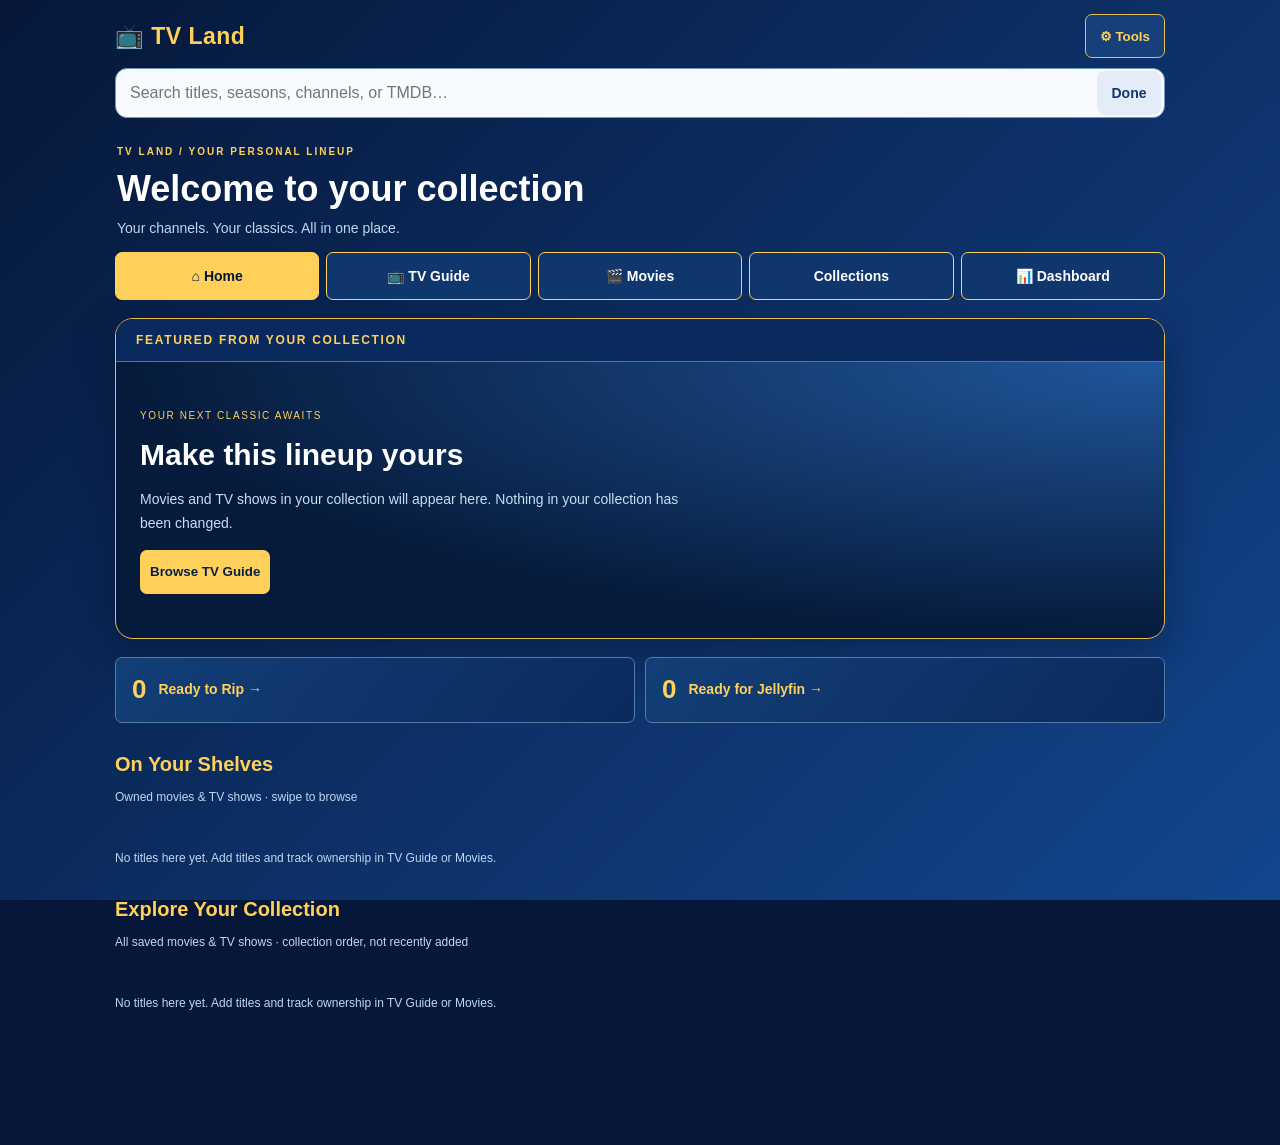
<file: index.html>
<!doctype html>
<html lang="en"><head><meta charset="utf-8"><meta name="viewport" content="width=device-width,initial-scale=1"><title>Classic Comcast Collection</title>
<style>
*{box-sizing:border-box}html{scroll-behavior:auto}body{margin:0;padding:12px 9px 90px;background:linear-gradient(135deg,#061739,#12458d) fixed;color:white;font:14px Arial,sans-serif}main{max-width:1050px;margin:auto}header,.card{border:1px solid #e7bb4c;border-radius:12px;background:#10366e;margin-bottom:12px;overflow:hidden}header{padding:16px}h1{color:#ffd15a;margin:0 0 10px;font-size:27px}h2{font-size:16px;margin:0}.muted{color:#bed8ef;font-size:12px}.tools{display:flex;flex-wrap:wrap;gap:7px;margin:12px 0}.tools input{flex:1 0 100%;min-width:0;padding:12px;border-radius:7px;border:0;font-size:15px}button{background:#ffd15a;color:#072047;border:0;border-radius:7px;padding:10px;font-weight:bold;cursor:pointer}button:disabled{opacity:.55}button:focus-visible{outline:2px solid white;outline-offset:2px}.view-switch{display:flex;gap:8px;margin:12px 0}.view-switch button{flex:1;background:#10366e;color:white;border:1px solid #ffd15a}.view-switch button.active{background:#ffd15a;color:#061739}.cardhead{display:flex;align-items:center;gap:9px;padding:13px;background:#0a2a5d;cursor:pointer}.channelnum{font-size:23px;font-weight:bold;color:#ffd15a;min-width:35px}.grow{flex:1;min-width:0}.grow h2{margin:0 0 3px}.arrow{color:#ffd15a}.row,.child{display:grid;grid-template-columns:minmax(0,1fr) 38px 38px 38px 42px;gap:5px;align-items:center;padding:8px;border-top:1px solid #315b90}.heading{font-size:10px;color:#c5def3;text-align:center}.heading span:first-child{text-align:left}.title{background:transparent;color:white;text-align:left;padding:2px;font-weight:normal;overflow-wrap:anywhere;min-width:0}.center{text-align:center}.center input{width:17px;height:17px;accent-color:#ffd15a}.mini{font-size:11px;padding:6px}.children{margin:3px 4px 8px 12px;border-left:2px solid #e7bb4c;background:#092751}.child{font-size:12px}.childname{background:transparent;color:white;text-align:left;padding:3px;overflow-wrap:anywhere;font-weight:600}.actions{padding:10px;display:flex;gap:7px;flex-wrap:wrap}.empty{padding:14px;color:#c6dff5}.posterline{display:flex;align-items:center;gap:9px;min-width:0}.posterline>div:last-child{min-width:0}.poster{width:48px;height:72px;object-fit:cover;border-radius:4px;border:1px solid #6e9cc7;flex-shrink:0}.poster.blank{display:flex;align-items:center;justify-content:center;text-align:center;font-size:10px;color:#b5cee9;border-style:dashed}.posteredit{display:block;background:transparent;color:#ffd15a;padding:3px 0;font-size:11px;text-align:left}.grid-items{display:grid;grid-template-columns:repeat(2,minmax(0,1fr));gap:9px;padding:9px}.grid-items>.itemwrap{min-width:0;background:#092751;border:1px solid #376ba0;border-radius:8px;overflow:hidden}.grid-items .row{display:flex;flex-wrap:wrap;gap:6px}.grid-items .posterline{width:100%;display:block}.grid-items .poster{width:100%;height:auto;aspect-ratio:2/3}.grid-items .posterline>div:last-child{padding-top:5px}.grid-items .center{flex:1}.grid-items .children{margin:4px}.grid-items .title{display:block;width:100%}.grid-items .mini{font-size:10px}.grid-items .itemwrap{align-self:start}.grid-items .child{grid-template-columns:minmax(0,1fr) repeat(3,25px) 32px;padding:5px;font-size:10px}.grid-items .child .mini{padding:3px;font-size:9px}.grid-items .child .center input{width:15px}.grid-items .actions{padding:6px}.grid-items .actions button{font-size:10px;padding:6px}.cardhead .mini{margin-left:auto}nav{position:fixed;bottom:0;left:0;right:0;display:flex;gap:8px;padding:10px;background:#041735;z-index:10}nav button{flex:1}nav button.active{background:#8dd5f1}.detailslink{background:#20569b;color:white;border:1px solid #74a6e1;font-size:11px;padding:7px 9px}[hidden]{display:none!important}@media(min-width:700px){.grid-items{grid-template-columns:repeat(4,minmax(0,1fr))}.row,.child{grid-template-columns:minmax(0,1fr) 65px 65px 65px 65px}.heading{font-size:12px}.title strong{font-size:14px}}
.clickable-item{cursor:pointer}.clickable-item:focus-visible{outline:2px solid #ffd15a;outline-offset:-2px}.clickable-item:hover{background:rgba(255,255,255,.045)}
.main-tabs button.active{background:#ffd15a;color:#061739}.display-nav button.active{background:#8dd5f1;color:#061739}nav.display-nav{padding-bottom:max(10px,env(safe-area-inset-bottom))}

/* Smarter TV Guide and clickable collection dashboard */
.dashboard-tap{text-align:left;color:#fff;cursor:pointer;width:100%;font:inherit}.dashboard-tap.selected{outline:2px solid #ffd15a;background:#184b87}.dashboard-hint{display:block;color:#ffd15a;font-size:11px}.dashboard-result{display:flex;align-items:center;gap:10px;justify-content:space-between;padding:10px 0;border-bottom:1px solid #315b90}.dashboard-result .grow{overflow-wrap:anywhere}.dashboard-subhead{font-size:14px;color:#ffd15a;margin:18px 0 6px}.dashboard-section{scroll-margin-top:15px}
.filterbar{display:flex;gap:7px;align-items:center;flex-wrap:wrap;margin:10px 0 14px}.filterbar label{font-size:12px;color:#c9e2fb}.filterbar select{background:#092751;color:#fff;border:1px solid #e7bb4c;border-radius:7px;padding:10px;flex:1;min-width:135px}.filterbar button{font-size:12px}.progress-mini{font-size:11px;color:#c8dff4;margin-top:4px}.dashboard-grid{display:grid;grid-template-columns:repeat(2,minmax(0,1fr));gap:9px;margin-bottom:14px}.dashboard-stat{padding:15px;background:#092751;border:1px solid #386da5;border-radius:10px}.dashboard-stat strong{display:block;font-size:25px;color:#ffd15a;margin:4px 0}.dashboard-section{padding:14px;margin-bottom:12px;border:1px solid #e7bb4c;background:#10366e;border-radius:10px}.dashboard-section h2{color:#ffd15a;margin:0 0 12px}.dashboard-line{display:flex;justify-content:space-between;gap:10px;align-items:center;margin:12px 0 6px}.dashboard-line span{font-size:12px}.dashboard-line strong{font-size:12px}.dashboard-empty{font-size:12px;color:#c8dff4}.dashboard-link{display:block;width:100%;margin-top:10px;text-align:left;background:#194f8b;color:white;border:1px solid #5489bf}.channel-progress{font-size:11px;color:#c9e2fb;display:block;margin-top:3px}@media(min-width:700px){.dashboard-grid{grid-template-columns:repeat(4,minmax(0,1fr))}}
</style><link rel="stylesheet" href="./search.css?v=20261030-tmdb"><link rel="stylesheet" href="./home.css?v=20261027-8"><style id="mobile-clean-layout">
.collection-topbar{display:flex;align-items:center;justify-content:space-between;gap:12px;margin:2px 0 10px}
.collection-brand{color:#ffd15a;font-size:20px;font-weight:800;letter-spacing:.02em}
.collection-settings{background:#173f79;color:#ffd15a;border:1px solid #e7bb4c;min-height:44px;padding:10px 14px}
.collection-tools-panel{margin:10px 0 18px;padding:14px;border:1px solid #e7bb4c;border-radius:12px;background:#10366e}
.collection-tools-panel[hidden]{display:none!important}
.collection-tools-panel header{margin:0 0 12px;padding:0;border:0;background:none}
.collection-tools-panel h1{font-size:19px}
.collection-tools-panel .tools{margin:0;display:flex}
.collection-tools-panel .tools button{flex:1 1 auto}
.collection-tools-panel #metadataStatus{margin:10px 0 0}
#searchBox.search-box{display:block;position:relative;width:100%;min-width:0;max-width:none;flex:none;margin:0 0 12px;z-index:25}
#searchBox.search-box input{display:block;width:100%;height:50px;min-width:0;padding:12px 116px 12px 14px;border:1px solid #7298c4;border-radius:12px;background:#f7faff;color:#082650;font-size:16px}
#searchBox .search-done{position:absolute;display:block;top:3px;right:4px;width:64px;height:44px;min-height:44px;padding:0;z-index:2;font-size:14px}
#searchBox .search-clear{top:3px;right:70px;width:40px;height:44px;z-index:2}
.main-tabs{position:static;transform:none;width:100%;max-width:none;display:flex;flex-wrap:nowrap;gap:7px;margin:12px 0 18px;padding:0;background:transparent;border:0;z-index:auto}
.main-tabs button{min-width:0;flex:1;padding:12px 4px;font-size:clamp(10px,2.6vw,14px);min-height:48px;line-height:1.2}
.home-masthead{padding-bottom:4px}
body{padding-bottom:calc(100px + env(safe-area-inset-bottom))}
nav.display-nav{bottom:0;z-index:10;padding-bottom:max(10px,env(safe-area-inset-bottom))}
nav.display-nav[hidden]{display:none!important}
@media(min-width:700px){.collection-brand{font-size:23px}.main-tabs button{font-size:14px}}
.list-delete{display:block;background:transparent;color:#bed8ef;border:0;text-decoration:underline;font-size:12px;font-weight:normal;padding:10px 4px;min-height:40px;text-align:left}.child .list-delete{grid-column:1}
</style><link rel="manifest" href="./manifest.webmanifest"><meta name="theme-color" content="#10366e"><link rel="icon" href="./icon.svg"></head><body><main><header><h1>📺 Classic Comcast</h1><div>DVD Research &amp; Collection Guide</div><p id="stats"></p><p id="seasonStats" class="muted"></p></header><div class="tools"><div class="search-box" id="searchBox"><label for="search" class="search-sr-only">Search your collection, Comcast channels, and TMDB</label><input id="search" type="search" role="combobox" aria-autocomplete="list" aria-expanded="false" aria-controls="searchSuggestions" aria-describedby="searchHelp" autocomplete="off" autocapitalize="none" spellcheck="false" placeholder="Search titles, seasons, channels, or TMDB…"><button id="searchDone" class="search-done" type="button" aria-label="Done searching, dismiss keyboard">Done</button><button id="searchClear" class="search-clear" type="button" aria-label="Clear search" hidden>×</button><ul id="searchSuggestions" class="search-suggestions" role="listbox" aria-label="Search suggestions" hidden></ul><span id="searchHelp" class="search-sr-only">Type at least two characters for TMDB results. Use arrow keys to browse suggestions, Enter to open or preview, or Escape to dismiss.</span><span id="searchStatus" class="search-sr-only" role="status" aria-live="polite" aria-atomic="true"></span></div><button id="addChannel">+ Channel</button><button id="backup">Backup</button><button id="restore">Restore</button><button id="import">Import Shows</button><button id="scanPosters">↻ Repair All Metadata</button></div><p id="metadataStatus" class="muted" role="status"></p><div class="view-switch main-tabs" role="group" aria-label="Collection sections"><button id="homeTab">⌂ Home</button><button id="guideTab">📺 TV Guide</button><button id="movieTab">🎬 Movies</button><button id="collectionsTab">Collections</button><button id="dashboardTab">📊 Dashboard</button></div><div class="filterbar" id="filterBar"><label for="statusFilter">Show</label><select id="statusFilter" aria-label="Filter collection by status"><option value="all">All titles</option><option value="owned">Owned</option><option value="missing">Not owned</option><option value="unripped">Not ripped</option><option value="unadded">Not in Jellyfin</option></select><button id="clearFilters">Clear Filters</button></div><div id="content"></div></main><nav class="display-nav"><button id="listView">☰ List View</button><button id="gridView">▦ Poster Grid</button></nav><input id="restoreFile" type="file" accept=".json,application/json" hidden><input id="importFile" type="file" accept=".json,application/json" hidden>
<script src="./metadata.js?v=20261030-tmdb"></script>
<script src="./search.js?v=20261030-tmdb"></script>
<link rel="stylesheet" href="./collections.css?v=ventura-1.2"><script src="./collections.js?v=20261028-cinema"></script>
<script src="./home.js?v=20261028-2"></script>
<style>
.custom-collections-header{display:flex;align-items:center;justify-content:space-between;gap:12px;margin-bottom:12px}.custom-collections-header h2{color:#ffd15a}.custom-collection-card{padding:14px;display:flex;flex-direction:column;gap:10px}.custom-collection-card details{color:#bed8ef}.custom-collection-card summary{cursor:pointer}.custom-collection-card p{margin:6px 0}.custom-collection-overlay{position:fixed;inset:0;z-index:9999;background:#000b;display:flex;align-items:center;justify-content:center;padding:14px}.custom-collection-dialog{background:#10366e;border:1px solid #ffd15a;border-radius:14px;color:#fff;padding:18px;width:min(100%,520px);max-height:90vh;overflow:auto;display:flex;flex-direction:column;gap:10px}.custom-collection-dialog h2{color:#ffd15a}.custom-collection-dialog input:not([type=checkbox]),.custom-collection-dialog textarea,.custom-collection-dialog select{width:100%;padding:10px;background:#071b3a;color:#fff;border:1px solid #6e9cc7;border-radius:7px}.custom-collection-members{max-height:220px;overflow:auto;display:grid;gap:7px;padding:10px;border:1px solid #365b90;border-radius:8px}.custom-collection-members label{display:block;padding:5px}.custom-collection-actions{display:flex;flex-wrap:wrap;gap:8px}.custom-cover{aspect-ratio:2/3;overflow:hidden;background:#071b3a;display:grid;place-items:center;color:#ffd15a}.custom-cover img{display:block;width:100%;height:100%;object-fit:cover;border:0}.trash-remaining{display:block;color:#bed8ef;margin-top:4px}.trash-actions{display:flex;gap:8px}.trash-action{background:transparent;color:#bed8ef;text-decoration:underline;font-size:12px;font-weight:normal;padding:10px 4px;min-height:44px}.custom-title-row{display:flex;align-items:center;justify-content:space-between;gap:8px;padding:6px 0}
</style>
<script src="./collection-ops.js?v=1"></script>
<script src="./custom-collections.js?v=2"></script>
<script>
'use strict';
const KEY='comcast-collection-v1',POSTER_KEY='comcast-posters-v1',VIEW_KEY='comcast-poster-view-v1',OPEN_KEY='comcast-open-channels-v1',NAV_KEY='comcast-navigation-v2',RETRY_KEY='comcast-poster-retry-v1',API='https://posters.thomasboydspam.workers.dev';
const $=id=>document.getElementById(id),uid=()=>Date.now()+'-'+Math.random().toString(36).slice(2,9),norm=s=>String(s||'').toLowerCase().replace(/[^a-z0-9]/g,''),fields=['owned','ripped','added'],wait=ms=>new Promise(r=>setTimeout(r,ms));
function stored(key,fallback){try{return JSON.parse(localStorage.getItem(key))??fallback}catch{return fallback}}
function initialData(){return {channels:[],items:[],collectionChildren:[],showDetails:{},movieDetails:{}}}
let data=stored(KEY,null);let collectionReadBlocked=localStorage.getItem(KEY)!==null&&(!data||!Array.isArray(data.items)||!Array.isArray(data.channels));if(!data||!Array.isArray(data.items)||!Array.isArray(data.channels))data=initialData();data.collectionChildren ||= [];data.showDetails ||= {};data.movieDetails ||= {};data.deletedMovieChildren ||= {};
let posters=stored(POSTER_KEY,{});if(!posters||typeof posters!=='object'||Array.isArray(posters))posters={};let posterRetry=stored(RETRY_KEY,{});if(!posterRetry||typeof posterRetry!=='object')posterRetry={};
let previous=null;try{previous=JSON.parse(sessionStorage.getItem(NAV_KEY)||'null')}catch{}
let view=previous?.view||(localStorage.getItem(VIEW_KEY)==='grid'?'grid':'list'),openChannels=stored(OPEN_KEY,[]);if(!Array.isArray(openChannels))openChannels=[];let tab=['home','guide','movies','collections','dashboard'].includes(previous?.tab)?previous.tab:'home';let statusFilter=['all','owned','missing','unripped','unadded'].includes(previous?.statusFilter)?previous.statusFilter:'all';const opened=new Set(Array.isArray(previous?.opened)?previous.opened:[]);
const MANUAL_KEY='comcast-manual-posters-v1';let manualPosterIds=new Set(stored(MANUAL_KEY,[]));
function save(){if(!collectionReadBlocked)localStorage.setItem(KEY,JSON.stringify(data))}function savePosters(){localStorage.setItem(POSTER_KEY,JSON.stringify(posters))}function saveRetries(){try{localStorage.setItem(RETRY_KEY,JSON.stringify(posterRetry))}catch{}}function saveManual(){localStorage.setItem(MANUAL_KEY,JSON.stringify([...manualPosterIds]))}
let selectedCollection=previous?.collection??null;let collectionView=localStorage.getItem('tvland-collections-view')||'grid';
const expandedCollectionSeasons=new Set(Array.isArray(previous?.collectionSeasons)?previous.collectionSeasons:[]);
function selectCollection(id){
 if(!Object.prototype.hasOwnProperty.call(history.state||{},'tvLandCollection'))history.replaceState({...history.state,tvLandCollection:selectedCollection,tvLandCollectionTab:tab},'');
 history.pushState({...history.state,tvLandCollection:id,tvLandCollectionTab:'collections'},'');selectedCollection=id;render();window.scrollTo(0,0);rememberPlace();
}
window.addEventListener('popstate',event=>{if(Object.prototype.hasOwnProperty.call(event.state||{},'tvLandCollection')){tab=event.state.tvLandCollectionTab||'collections';selectedCollection=event.state.tvLandCollection;render();rememberPlace()}});
function updateCollectionStatus(target,field,value){
 if(collectionReadBlocked)return false;
 const fresh=stored(KEY,null);if(!fresh||!Array.isArray(fresh.items)||!Array.isArray(fresh.channels)||!ClassicCollections.setStatus(fresh,target,field,value))return false;
 try{localStorage.setItem(KEY,JSON.stringify(fresh))}catch{return false}
 data=fresh;updateStats();return true;
}
function rememberPlace(){try{if(Object.prototype.hasOwnProperty.call(history.state||{},'tvLandCollection'))history.replaceState({...history.state,tvLandCollection:selectedCollection,tvLandCollectionTab:tab},'');sessionStorage.setItem(NAV_KEY,JSON.stringify({tab,view,collection:selectedCollection,collectionSeasons:[...expandedCollectionSeasons],opened:[...opened],search:$('search').value,statusFilter,scrollY:window.scrollY,home:homeView.getState()}))}catch{}}
function goToPage(url){rememberPlace();location.href=url}window.addEventListener('pagehide',rememberPlace);let scrollTimer;window.addEventListener('scroll',()=>{clearTimeout(scrollTimer);scrollTimer=setTimeout(rememberPlace,180)},{passive:true});
function children(parent){return data.collectionChildren.filter(x=>String(x.parentId)===String(parent.id))}function findShow(title){return data.items.find(x=>x.type==='show'&&norm(x.title)===norm(title))}
function addChildRecord(parent,title,values={}){let child=children(parent).find(x=>norm(x.title)===norm(title));if(child)return child;child={id:uid(),parentId:parent.id,title,owned:!!values.owned,ripped:!!values.ripped,added:!!values.added};data.collectionChildren.push(child);return child}
// Convert legacy season rows without moving shows between channels or seeding titles.
function migrate(){for(const season of [...data.items.filter(x=>x.type==='season')]){const match=season.title.match(/^(.*?)\s+Season\s+(\d+)$/i);if(!match)continue;let parent=findShow(match[1]);if(!parent){parent={id:uid(),title:match[1],type:'show',channel:season.channel,owned:!!season.owned,ripped:!!season.ripped,added:!!season.added};data.items.push(parent)}addChildRecord(parent,season.title,season);data.items=data.items.filter(x=>String(x.id)!==String(season.id))}save()}
function el(tag,cls,text){const node=document.createElement(tag);if(cls)node.className=cls;if(text!==undefined)node.textContent=String(text);return node}function button(label,cls,action){const b=el('button',cls,label);b.type='button';b.onclick=action;return b}
function check(item,field){const label=el('label','center'),input=el('input');input.type='checkbox';input.checked=!!item[field];input.setAttribute('aria-label',field+' '+item.title);input.onchange=()=>{item[field]=input.checked;save();updateStats();if(statusFilter!=='all'||tab==='dashboard')render()};label.append(input);return label}
function editTitle(item){const oldTitle=item.title,title=prompt('Edit title',oldTitle);if(title===null||!title.trim())return;item.title=title.trim();if(item.type==='show'&&confirm('Move this show to another channel?')){const num=prompt('Enter destination channel number');if(num){const channel=data.channels.find(ch=>String(ch.num)===num.trim());if(channel)item.channel=channel.id;else alert('Channel not found')}}save();render();if(oldTitle!==item.title)requestPosterScan()}
function addChild(parent){const title=prompt(parent.type==='show'?'Season name (example: Season 2)':'Movie title');if(!title||!title.trim())return;const clean=title.trim();if(children(parent).some(x=>norm(x.title)===norm(clean))){alert('That title is already in this collection.');return}addChildRecord(parent,clean);if(parent.type==='movie'){const removed=data.deletedMovieChildren[String(parent.id)];if(Array.isArray(removed))data.deletedMovieChildren[String(parent.id)]=removed.filter(x=>x!==norm(clean))}save();opened.add(String(parent.id));render();requestPosterScan()}
function movieUrl(item,parent){let url='./movie.html?id='+encodeURIComponent(item.id);if(parent)url+='&parent='+encodeURIComponent(parent.id);return url}function openShow(item){goToPage('./show.html?id='+encodeURIComponent(item.id))}function openMovie(item,parent){goToPage(movieUrl(item,parent))}
function deleteTitle(kind,item,parent){const msg=kind==='item'&&item.type==='show'?'Move this TV show and its saved seasons and episodes to Recently Deleted?':'Move '+item.title+' to Recently Deleted? This will not remove media files.';if(!confirm(msg))return;const next=TVLandCollectionOps.softDelete(readableCollectionForDiscovery(),kind,item.id,parent?.id);if(next?.error){alert(next.error);return}if(next&&persistCollection(next))render()}
function childRow(child,parent){const row=el('div','child'),title=button(child.title,'childname',()=>openMovie(child,parent));title.title='Open movie details';row.append(title);for(const field of fields)row.append(check(child,field));row.append(button('Edit','mini',()=>editTitle(child)),button('Delete',view==='list'?'list-delete':'mini',()=>deleteTitle('child',child,parent)));return row}
// The homepage and show detail page share the same canonical poster key.
function showDetailPoster(item){const d=data.showDetails?.[String(item.id)];return d?.tmdb?.poster||d?.poster||null}
function movieDetailPoster(item){const d=data.movieDetails?.[String(item.id)];return d?.poster||d?.tmdb?.poster||d?.metadata?.poster||null}
function savedPoster(item){const id=String(item.id);return posters[id]||(item.type==='show'?showDetailPoster(item):null)||movieDetailPoster(item)||(item.type==='movie'?children(item).map(x=>posters[String(x.id)]||movieDetailPoster(x)).find(x=>typeof x==='string'&&x.startsWith('https://')):null)||null}
function syncMoviePosters(){let changed=false;for(const item of data.items){if(item.type!=='movie')continue;const id=String(item.id),url=movieDetailPoster(item);if(!posters[id]&&typeof url==='string'&&url.startsWith('https://')){posters[id]=url;changed=true}}if(changed){try{savePosters()}catch(error){console.warn('Could not save movie posters',error)}}}
function syncShowPosters(){let changed=false;for(const item of data.items){if(item.type!=='show')continue;const id=String(item.id),url=showDetailPoster(item);if(!posters[id]&&typeof url==='string'&&url.startsWith('https://')){posters[id]=url;changed=true}}if(changed){try{savePosters()}catch(error){console.warn('Could not save synchronized posters',error)}}}
function posterFor(item){const url=savedPoster(item),id=String(item.id);let node;if(url){node=el('img','poster');node.src=url;node.alt=item.title+' poster';node.loading='lazy';node.onerror=()=>{node.style.opacity='.3'}}else node=el('div','poster blank','No Poster');node.dataset.posterId=id;return node}
function setPosterOnPage(item,url){const id=String(item.id);for(const target of document.querySelectorAll('[data-poster-id]')){if(target.dataset.posterId!==id)continue;if(target.tagName==='IMG'){target.src=url;target.style.opacity='1';continue}const img=el('img','poster');img.src=url;img.alt=item.title+' poster';img.loading='lazy';img.dataset.posterId=id;img.style.cursor='pointer';img.setAttribute('role','link');img.setAttribute('tabindex','0');img.onclick=target.onclick;img.onkeydown=target.onkeydown;img.onerror=()=>img.style.opacity='.3';target.replaceWith(img)}for(const b of document.querySelectorAll('[data-poster-edit-id]'))if(b.dataset.posterEditId===id)b.textContent='Change Poster'}
function itemRow(item){const wrap=el('div','itemwrap'),row=el('div','row'),line=el('div','posterline'),controls=el('div'),isOpen=opened.has(String(item.id));const title=button((item.type==='show'?'▶ ':isOpen?'▼ ':'▶ ')+item.title,'title',()=>{if(item.type==='show')return openShow(item);const key=String(item.id);if(opened.has(key))opened.delete(key);else opened.add(key);render()});const poster=posterFor(item);poster.style.cursor='pointer';poster.setAttribute('role','link');poster.setAttribute('tabindex','0');poster.onclick=()=>item.type==='show'?openShow(item):openMovie(item);poster.onkeydown=e=>{if(e.key==='Enter')poster.click()};const editPoster=button(savedPoster(item)?'Change Poster':'+ Poster','posteredit',()=>{const url=prompt('Paste a direct HTTPS image URL for '+item.title+'\nLeave blank to remove.',savedPoster(item)||'');if(url===null)return;const cleaned=url.trim();if(cleaned&&!cleaned.startsWith('https://')){alert('Please use an HTTPS image URL.');return}const id=String(item.id);if(cleaned){posters[id]=cleaned;manualPosterIds.add(id)}else{delete posters[id];manualPosterIds.delete(id);if(data.movieDetails?.[id]){delete data.movieDetails[id].poster;if(data.movieDetails[id].tmdb)delete data.movieDetails[id].tmdb.poster;if(data.movieDetails[id].metadata)delete data.movieDetails[id].metadata.poster;}if(data.showDetails?.[id]?.tmdb)delete data.showDetails[id].tmdb.poster;save()}delete posterRetry[id];savePosters();saveRetries();saveManual();render();if(!cleaned)requestPosterScan()});editPoster.dataset.posterEditId=String(item.id);controls.append(title,editPoster,button('Metadata','posteredit',()=>item.type==='show'?openShow(item):openMovie(item)));if(item.type==='movie')controls.append(button('View Details','detailslink',()=>openMovie(item)));line.append(poster,controls);row.append(line);const collection=item.type==='movie'&&children(item).length>0;for(const field of fields)row.append(collection?el('span','center muted','—'):check(item,field));row.append(button('Edit','mini',()=>editTitle(item)));const remove=button('Delete',view==='list'?'list-delete':'mini',()=>deleteTitle('item',item));if(view==='list')controls.append(remove);else row.append(remove);row.classList.add('clickable-item');
row.setAttribute('role','link');
row.setAttribute('tabindex','0');
row.setAttribute('aria-label','Open '+item.title+' details');
row.addEventListener('click',event=>{
 if(event.target.closest('button,input,label,a,[role="button"]'))return;
 if(item.type==='show')openShow(item);else openMovie(item);
});
row.addEventListener('keydown',event=>{
 if(event.target!==row||!['Enter',' '].includes(event.key))return;
 event.preventDefault();
 if(item.type==='show')openShow(item);else openMovie(item);
});
wrap.append(row);if(isOpen&&item.type==='movie'){const body=el('div','children'),list=children(item);for(const child of list)body.append(childRow(child,item));if(!list.length)body.append(el('div','empty','No movies yet.'));const actions=el('div','actions');actions.append(button('View Collection','detailslink',()=>openMovie(item)),button('+ Add Movie','',()=>addChild(item)));body.append(actions);wrap.append(body)}return wrap}
function channelSelector(selectedId){
 const wrap=el('label','tmdb-channel-label'),label=el('span','','Channel Location (optional)'),select=el('select','tmdb-channel-select');
 select.setAttribute('aria-label','Channel Location');select.style.cssText='display:block;width:100%;min-height:44px;margin:8px 0 14px;padding:10px;background:#092751;color:white;border:1px solid #e7bb4c;border-radius:8px';
 const none=document.createElement('option');none.value='';none.textContent='Unassigned';select.append(none);
 for(const channel of [...data.channels].sort((a,b)=>Number(a.num)-Number(b.num)||String(a.name).localeCompare(String(b.name)))){
  const option=document.createElement('option');option.value=String(channel.id);option.textContent=channel.name+' — Channel '+channel.num;select.append(option);
 }
 select.value=selectedId==null?'':String(selectedId);wrap.append(label,select);return {wrap,select};
}
function addItem(type,channel){
 const title=prompt(type==='show'?'TV show title':'Movie or collection title');if(!title||!title.trim())return;
 if(type!=='show'){data.items.push({id:uid(),type,channel:channel?.id,title:title.trim(),owned:false,ripped:false,added:false});save();render();requestPosterScan();return}
 const overlay=el('div','tmdb-preview-overlay'),dialog=el('section','tmdb-preview');dialog.setAttribute('role','dialog');dialog.setAttribute('aria-modal','true');
 const heading=el('h2','','Add TV Show'),name=el('p','',title.trim()),choice=channelSelector(channel?.id);
 const actions=el('div','tmdb-preview-actions'),close=()=>overlay.remove();
 const confirmAdd=button('Add TV Show','tmdb-confirm',()=>{
  if(collectionReadBlocked){alert('Collection cannot be saved safely.');return}
  data.items.push({id:uid(),type:'show',channel:choice.select.value||null,title:title.trim(),owned:false,ripped:false,added:false});
  try{save()}catch(error){data.items.pop();alert('Could not save TV show.');return}
  close();render();requestPosterScan();
 });
 actions.append(confirmAdd,button('Cancel','tmdb-cancel',close));dialog.append(heading,name,choice.wrap,actions);overlay.append(dialog);document.body.append(overlay);choice.select.focus();
 overlay.addEventListener('click',event=>{if(event.target===overlay)close()});overlay.addEventListener('keydown',event=>{if(event.key==='Escape')close()});
}
function section(name,num,items,type,channel){const card=el('section','card'),head=el('div','cardhead'),arrow=el('span','arrow',channel?'▸':''),number=el('span','channelnum',num);head.append(arrow,number);const grow=el('div','grow');grow.append(el('h2','',name),el('span','muted',items.length+' matching titles'));if(channel){const all=data.items.filter(x=>x.type==='show'&&String(x.channel)===String(channel.id));grow.append(el('span','channel-progress',all.filter(x=>x.owned).length+' / '+all.length+' owned · '+all.filter(x=>x.ripped).length+' ripped'));}head.append(grow);if(channel)head.append(button('Edit','mini',event=>{event.stopPropagation();const n=prompt('Channel number',channel.num);if(n===null||!n.trim())return;const newName=prompt('Channel name',channel.name);if(newName===null||!newName.trim())return;channel.num=n.trim();channel.name=newName.trim();save();render()}));if(channel){card.dataset.channelId=String(channel.id);head.tabIndex=-1}card.append(head);const body=el('div');card.append(body);const searching=!!$('search').value.trim();let isOpen=!channel||searching||openChannels.map(String).includes(String(channel.id));function update(){body.hidden=!isOpen;arrow.textContent=isOpen?'▾':'▸'}if(channel)head.onclick=event=>{if(event.target.closest('button'))return;isOpen=!isOpen;update();if(!searching){const ids=new Set(openChannels.map(String));if(isOpen)ids.add(String(channel.id));else ids.delete(String(channel.id));openChannels=[...ids];localStorage.setItem(OPEN_KEY,JSON.stringify(openChannels))}};if(view==='list'){const headings=el('div','row heading');for(const label of ['Title','Owned','Ripped','Added','Edit'])headings.append(el('span',label==='Title'?'':'center',label));body.append(headings)}const listing=el('div',view==='grid'?'grid-items':'list-items');for(const item of items)listing.append(itemRow(item));body.append(listing);if(!items.length)body.append(el('div','empty','No matching titles.'));const actions=el('div','actions');actions.append(button(type==='show'?'+ Add Show':'+ Add Movie / Collection','',()=>addItem(type,channel)));body.append(actions);update();return card}
function updateStats(){const folders=new Set(data.items.filter(item=>item.type==='movie'&&children(item).length>0).map(item=>String(item.id)));const main=data.items.filter(item=>item.type!=='season'&&!folders.has(String(item.id)));const movies=data.collectionChildren.filter(item=>folders.has(String(item.parentId)));const titles=[...main,...movies];$('stats').textContent=titles.filter(x=>x.owned).length+' owned / '+titles.length+' titles • '+titles.filter(x=>x.ripped).length+' ripped • '+titles.filter(x=>x.added).length+' added';const showIds=new Set(data.items.filter(x=>x.type==='show').map(x=>String(x.id)));const seasons=data.collectionChildren.filter(x=>showIds.has(String(x.parentId)));$('seasonStats').textContent='Seasons: '+seasons.filter(x=>x.owned).length+'/'+seasons.length+' owned • '+seasons.filter(x=>x.ripped).length+' ripped • '+seasons.filter(x=>x.added).length+' added'}
function titleMatches(item,q){return !q||item.title.toLowerCase().includes(q)||children(item).some(child=>child.title.toLowerCase().includes(q))}
function statusMatches(item){if(statusFilter==='all')return true;if(statusFilter==='owned')return !!item.owned;if(statusFilter==='missing')return !item.owned;if(statusFilter==='unripped')return !item.ripped;if(statusFilter==='unadded')return !item.added;return true}
function dashboard(){
 const root=$('content');
 const folders=data.items.filter(x=>x.type==='movie'&&children(x).length>0);
 const folderIds=new Set(folders.map(x=>String(x.id)));
 const movies=[...data.items.filter(x=>x.type==='movie'&&!folderIds.has(String(x.id))),...data.collectionChildren.filter(x=>folderIds.has(String(x.parentId)))];
 const shows=data.items.filter(x=>x.type==='show');
 const titles=[...shows,...movies];
 const seasonIds=new Set(shows.map(x=>String(x.id)));
 const seasons=data.collectionChildren.filter(x=>seasonIds.has(String(x.parentId)));
 const categories=[
  ['All titles',titles],['TV shows',shows],['Movies',movies],
  ['Owned',titles.filter(x=>x.owned)],['Not owned',titles.filter(x=>!x.owned)],
  ['Ripped',titles.filter(x=>x.ripped)],['Not ripped',titles.filter(x=>!x.ripped)],
  ['In Jellyfin',titles.filter(x=>x.added)],['Not in Jellyfin',titles.filter(x=>!x.added)],
  ['Seasons',seasons]
 ];
 const heading=el('section','dashboard-section');heading.append(el('h2','','Collection Dashboard'),el('p','muted','Tap any section to see its movies and TV shows. No progress bars.'));
 root.append(heading);
 const grid=el('div','dashboard-grid');
 const details=el('section','dashboard-section');details.id='dashboardDetails';
 let active='All titles';
 function detailRows(label,items){
  active=label;details.replaceChildren();
  const title=el('h2','',label+' · '+items.length);details.append(title);
  if(!items.length){details.append(el('div','empty','Nothing in this section yet.'));return}
  const groups=[['TV Shows',items.filter(x=>x.type==='show')],['Movies',items.filter(x=>x.type!=='show'&&!seasonIds.has(String(x.parentId)))],['Seasons',items.filter(x=>seasonIds.has(String(x.parentId)))]];
  for(const [group,list] of groups){if(!list.length)continue;
   details.append(el('h3','dashboard-subhead',group+' ('+list.length+')'));
   for(const item of list){const line=el('div','dashboard-result');const left=el('div','grow');left.append(el('div','',item.title),el('span','muted',(item.owned?'Owned':'Not owned')+' · '+(item.ripped?'Ripped':'Not ripped')+' · '+(item.added?'In Jellyfin':'Not in Jellyfin')));line.append(left);
    const isSeason=seasonIds.has(String(item.parentId));
    const parent=isSeason?shows.find(x=>String(x.id)===String(item.parentId)):folders.find(x=>String(x.id)===String(item.parentId));
    line.append(button('Open','mini',()=>{if(item.type==='show'||isSeason)openShow(isSeason?parent:item);else openMovie(parent||item)}));details.append(line);
   }
  }
 }
 for(const [label,items] of categories){
  const card=el('button','dashboard-stat dashboard-tap');card.type='button';card.setAttribute('aria-label','Show '+label+', '+items.length+' entries');card.append(el('span','muted',label),el('strong','',items.length),el('span','dashboard-hint','Tap to view titles ›'));
  card.onclick=()=>{for(const b of grid.querySelectorAll('.dashboard-tap'))b.classList.remove('selected');card.classList.add('selected');detailRows(label,items);details.scrollIntoView({behavior:'smooth',block:'start'})};
  if(label===active)card.classList.add('selected');grid.append(card);
 }
 root.append(grid);root.append(details);detailRows(active,titles);
 root.append(el('p','muted','Movie collection folders are not counted as individual movies. Their child movies are included. Seasons are counted separately from shows.'));
}
function globalSearch(q){
 const root=$('content'),normalize=v=>String(v||'').toLowerCase().normalize('NFD').replace(/[\u0300-\u036f]/g,'').replace(/[^a-z0-9]+/g,' ').trim(),needle=normalize(q);
 const found=[],seen=new Set(),matches=v=>normalize(v).includes(needle);
 function add(item,parent,kind,channel){const key=String(item.id);if(seen.has(key)||!statusMatches(item))return;seen.add(key);found.push({item,parent,kind,channel})}
 for(const item of data.items){if(item.type==='season')continue;const ch=data.channels.find(c=>String(c.id)===String(item.channel));const channelMatch=item.type==='show'&&ch&&(matches(ch.name)||matches(ch.num));if(matches(item.title)||channelMatch)add(item,null,item.type,ch);
  for(const child of children(item))if(matches(child.title)||matches(item.title)||channelMatch)add(child,item,item.type==='show'?'season':'movie',ch);
 }
 const header=el('section','dashboard-section');header.append(el('h2','','Search results · '+found.length),el('p','muted','Searching all TV shows, movies, collections, seasons and channel names/numbers.'));root.append(header);
 if(!found.length){root.append(el('div','empty','No matches for “'+q+'”. Try a shorter title, channel number, or clear the search.'));return}
 for(const result of found){const {item,parent,kind,channel}=result;const row=el('div','dashboard-result'),left=el('div','grow');left.append(el('div','',item.title));const category=kind==='season'?'TV season':kind==='show'?'TV show':parent?'Movie in collection':'Movie / collection';left.append(el('span','muted',category+(parent?' · '+parent.title:'')+(channel?' · CH '+channel.num+' '+channel.name:'')+' · '+(item.owned?'Owned':'Not owned')+' · '+(item.ripped?'Ripped':'Not ripped')+' · '+(item.added?'In Jellyfin':'Not in Jellyfin')));row.append(left);row.append(button('Open','mini',()=>kind==='show'||kind==='season'?openShow(parent||item):openMovie(item,parent)));root.append(row)}
}
function render(){homeView.unmount();const root=$('content');const tabs=document.querySelector('.main-tabs');if(root.contains(tabs))root.before(tabs);root.replaceChildren();root.classList.remove('hub-detail-view');$('homeTab').classList.toggle('active',tab==='home');$('guideTab').classList.toggle('active',tab==='guide');$('movieTab').classList.toggle('active',tab==='movies');$('collectionsTab').classList.toggle('active',tab==='collections');$('dashboardTab').classList.toggle('active',tab==='dashboard');$('listView').classList.toggle('active',(tab==='collections'?collectionView:view)==='list');$('gridView').classList.toggle('active',(tab==='collections'?collectionView:view)==='grid');$('filterBar').hidden=tab==='dashboard'||tab==='home'||tab==='collections';const searchTerm=$('search').value.trim();document.querySelector('nav.display-nav').hidden=(tab==='home'||(tab==='collections'&&!!selectedCollection))&&!searchTerm;if(searchTerm){globalSearch(searchTerm);updateStats();return}if(tab==='home'){homeView.mount(root);const masthead=root.querySelector('.home-masthead');if(masthead)masthead.after(tabs);updateStats();return}if(tab==='collections'){cleanExpiredTrash();ClassicCollections.render(root,{data,view:collectionView,selected:selectedCollection,poster:savedPoster,open:(item,parent)=>{if(item.type==='show'){openShow(item);return}if(selectedCollection){goToPage(movieUrl(item,parent)+'&collection='+encodeURIComponent(selectedCollection));return}openMovie(item,parent)},select:selectCollection,update:updateCollectionStatus,expanded:[...expandedCollectionSeasons],expand:(id,open)=>{if(open)expandedCollectionSeasons.add(id);else expandedCollectionSeasons.delete(id);rememberPlace()}});if(!selectedCollection)TVLandCustomCollections.mount(root,{data,getData:()=>data,poster:item=>savedPoster(item),restore:id=>{const next=TVLandCollectionOps.restore(readableCollectionForDiscovery(),id);if(next&&persistCollection(next))render()},deletePermanently:id=>{const current=readableCollectionForDiscovery();if(!current)return;const next=TVLandCollectionOps.deletePermanently(current,id);if(next&&persistCollection(next))render();else alert('Could not delete this item. It may have already been removed.')},deleteRecord:(kind,id,parentId)=>{const next=TVLandCollectionOps.softDelete(readableCollectionForDiscovery(),kind,id,parentId);if(next?.error){alert(next.error);return}if(next&&persistCollection(next))render()},save:updated=>{if(collectionReadBlocked)return false;const fresh=readableCollectionForDiscovery();if(!fresh)return false;fresh.customCollections=updated;try{localStorage.setItem(KEY,JSON.stringify(fresh));data=fresh;return true}catch{return false}},refresh:render,discover:query=>ClassicMetadata.discover(query),addTMDB:source=>previewTMDB(source,true)});updateStats();return}if(tab==='dashboard'){dashboard();updateStats();return}const q=$('search').value.trim().toLowerCase(),searching=!!q,matches=item=>titleMatches(item,q)&&statusMatches(item);if(searching||tab==='guide'){for(const channel of data.channels){const all=data.items.filter(item=>item.type==='show'&&String(item.channel)===String(channel.id)),channelMatches=String(channel.num).toLowerCase().includes(q)||channel.name.toLowerCase().includes(q),filtered=all.filter(item=>(!searching||channelMatches||titleMatches(item,q))&&statusMatches(item));if(searching&&!channelMatches&&!filtered.length)continue;root.append(section(channel.name,channel.num,filtered,'show',channel))}const other=data.items.filter(item=>item.type==='show'&&!data.channels.some(ch=>String(ch.id)===String(item.channel))),filtered=other.filter(matches);if(filtered.length)root.append(section('Other TV Series','📼',filtered,'show',null))}if(searching||tab==='movies'){const movies=data.items.filter(item=>item.type==='movie'),filtered=movies.filter(item=>{if(!searching&&!statusFilter)return true;const childMatches=children(item).some(child=>titleMatches(child,q)&&statusMatches(child));return (titleMatches(item,q)&&statusMatches(item))||childMatches});if(!searching||filtered.length)root.append(section('Movie Collection','🎬',filtered,'movie',null))}if(!root.children.length)root.append(el('div','empty','No matching channels, shows, seasons, movies or collections.'));updateStats()}
function downloadJSON(obj,filename){const blob=new Blob([JSON.stringify(obj,null,2)],{type:'application/json'}),url=URL.createObjectURL(blob),link=el('a');link.href=url;link.download=filename;document.body.append(link);link.click();link.remove();setTimeout(()=>URL.revokeObjectURL(url),1000)}function backup(){if(collectionReadBlocked){downloadJSON({unreadableCollection:localStorage.getItem(KEY)},'comcast-recovery.json');return}downloadJSON({...data,posters},'comcast-backup.json')}
async function restore(file){if(!file)return;try{const restored=JSON.parse(await file.text());if(!restored||!Array.isArray(restored.items)||!Array.isArray(restored.channels))throw Error('Invalid backup');if(!confirm('Restore backup? A copy of your current collection will download first.'))return;backup();collectionReadBlocked=false;document.querySelector('header [role=alert]')?.remove();for(const name of ['addChannel','import','scanPosters'])$(name).disabled=false;data=restored;data.collectionChildren ||= [];data.showDetails ||= {};data.movieDetails ||= {};data.deletedMovieChildren ||= {};if(restored.posters&&typeof restored.posters==='object'){posters=restored.posters;savePosters()}migrate();syncShowPosters();syncMoviePosters();render();requestPosterScan();alert('Collection restored.')}catch(error){alert('Restore failed: '+error.message)}}
async function importShows(file){if(!file)return;try{const obj=JSON.parse(await file.text());let count=0;const entries=Array.isArray(obj)?obj:Array.isArray(obj.shows)?obj.shows:Array.isArray(obj.items)?obj.items:[];for(const entry of entries){const title=typeof entry==='string'?entry:(entry.title||entry.name||'');if(!title||findShow(title))continue;let channel=null;if(typeof entry==='object'){const number=entry.channelNumber||entry.channel||entry.num;channel=data.channels.find(ch=>String(ch.num)===String(number)||String(ch.name).toLowerCase()===String(number).toLowerCase())}data.items.push({id:uid(),type:'show',title,channel:channel?.id,owned:!!entry.owned,ripped:!!entry.ripped,added:!!entry.added});count++}save();render();requestPosterScan();alert('Imported '+count+' new shows.')}catch(error){alert('Import failed: '+error.message)}}

const homeView=ClassicHome.create({initialState:previous?.home?{...previous.home,scrollY:previous.home.scrollY??previous.scrollY}: {scrollY:previous?.scrollY},getData:()=>data,getPosters:()=>posters,getManualIds:()=>new Set(stored(MANUAL_KEY,[]).map(String)),open:record=>record.kind==='show'?openShow(record.item):openMovie(record.item,record.parent),tab:destination=>{tab=destination;$('search').value='';searchUI.update(false);render();window.scrollTo(0,0);rememberPlace()}});
const metadata=ClassicMetadata.create({getData:()=>data,getPosters:()=>posters,save:()=>{save();savePosters()},changed:()=>render(),status:message=>$('metadataStatus').textContent=message});
function requestPosterScan(){setTimeout(()=>metadata.scan(),0)}
async function scanPosters(force=false){const control=$('scanPosters');control.disabled=true;$('metadataStatus').textContent='Checking collection metadata…';try{return await metadata.scan({refresh:force})}finally{control.disabled=false}}
function discoveryDuplicate(source,record){
 const kind=source.kind==='show'?'show':'movie',bucket=kind==='show'?'showDetails':'movieDetails',key=String(record.id);
 const candidates=[...record.items.filter(x=>x.type===kind)];
 if(kind==='movie')for(const parent of record.items.filter(x=>x.type==='movie'))candidates.push(...record.collectionChildren.filter(x=>String(x.parentId)===String(parent.id)));
 return candidates.some(item=>{
  const detail=record[bucket]?.[String(item.id)]||{},known=Number(detail.tmdbId||detail.metadataLookup?.id||item.tmdbId);
  if(known===Number(source.id))return true;
  const a=ClassicMetadata.normalize(ClassicMetadata.titleParts(item.title).title),b=ClassicMetadata.normalize(source.title);
  if(!a||a!==b)return false;
  const savedYear=ClassicMetadata.titleParts(item.title).year||String(detail.year||'').slice(0,4),incoming=String(source.year||'');
  return !savedYear||!incoming||savedYear===incoming;
 });
}
async function findOfficialCollectionCover(group){
 if(group.type!=='movie'||group.cover||collectionReadBlocked)return;
 const snapshot=readableCollectionForDiscovery();if(!snapshot)return;
 const references=(group.members||[]).map(key=>{
  const id=String(key).split(':').slice(1).join(':');
  const record=key.startsWith('child:')?(snapshot.collectionChildren||[]).find(x=>String(x.id)===id):(snapshot.items||[]).find(x=>String(x.id)===id);
  const detail=snapshot.movieDetails?.[id]||{};
  return {record,tmdbId:Number(detail.tmdbId||detail.tmdb?.id||detail.metadataLookup?.id)};
 }).filter(x=>x.record&&Number.isInteger(x.tmdbId)&&x.tmdbId>0);
 if(!references.length)return;
 const normalize=s=>String(s||'').toLowerCase().replace(/[^a-z0-9]+/g,' ').replace(/\b(collection|movies|films|series|trilogy|saga|box set)\b/g,'').trim();
 for(const ref of references.slice(0,3)){
  try{
   const info=await ClassicMetadata.request('/movie/details',{id:ref.tmdbId});
   const found=info.belongs_to_collection;
   if(!found?.poster_path||!found.name)continue;
   const a=normalize(found.name),b=normalize(group.name);
   if(!a||!b||!(a===b||a.includes(b)||b.includes(a)))continue;
   const latest=readableCollectionForDiscovery();if(!latest)return;
   const target=(latest.customCollections||[]).find(x=>x.id===group.id);
   if(!target||target.cover||target.type!=='movie'||target.name!==group.name)return;
   target.cover='https://image.tmdb.org/t/p/w500'+found.poster_path;
   if(persistCollection(latest)&&tab==='collections')render();
   return;
  }catch{/* Metadata may be unavailable offline; use title posters. */}
 }
}
function persistCollection(next){if(!next||collectionReadBlocked)return false;try{localStorage.setItem(KEY,JSON.stringify(next));data=next;return true}catch{alert('Save failed. Your records were not changed.');return false}}
function cleanExpiredTrash(){
 const current=readableCollectionForDiscovery();if(!current)return;
 const result=TVLandCollectionOps.pruneTrash(current);
 if(result.removed)persistCollection(result.data);
}
function readableCollectionForDiscovery(){
 if(collectionReadBlocked)return null;
 try{
  const raw=localStorage.getItem(KEY),latest=raw===null?data:JSON.parse(raw);
  return latest&&Array.isArray(latest.items)&&Array.isArray(latest.channels)?latest:null;
 }catch{return null}
}
async function previewTMDB(source,fromCustomCollection=false){
 const overlay=el('div','tmdb-preview-overlay'),dialog=el('section','tmdb-preview');overlay.setAttribute('role','presentation');dialog.setAttribute('role','dialog');dialog.setAttribute('aria-modal','true');dialog.setAttribute('aria-labelledby','tmdbPreviewTitle');
 const heading=el('h2','','TMDB discovery preview');heading.id='tmdbPreviewTitle';const message=el('p','muted','Loading full details from the existing metadata service…');dialog.append(heading,message);overlay.append(dialog);document.body.append(overlay);
 let finish;const completed=fromCustomCollection?new Promise(resolve=>{finish=resolve}):null;const close=()=>{overlay.remove();if(finish){finish(null);finish=null}};const cancel=button('Cancel','tmdb-cancel',close);cancel.autofocus=true;
 try{
  const info=await ClassicMetadata.request('/'+(source.kind==='show'?'tv':'movie')+'/details',{id:source.id});
  if(Number(info.id)!==Number(source.id))throw Error('TMDB returned a different record.');
  const values=ClassicMetadata.fields(info),title=info.title||info.name||source.title,year=values.year||source.year;
  message.textContent=(source.kind==='show'?'TV series · TV Shows':'Movie · Movies')+(year?' · '+year:'');
  const summary=el('p','',values.description||'No description is available.');const poster=values.poster?el('img','tmdb-preview-poster'):null;
  if(poster){poster.src=values.poster;poster.alt=title+' poster';poster.loading='lazy'}
  const titleNode=el('h3','',title);const actions=el('div','tmdb-preview-actions');
  const destination=source.kind==='show'?'TV Shows / Comcast Guide':'Movies / Movie Collection';
  const channelChoice=source.kind==='show'?channelSelector(null):null;
  const fresh=readableCollectionForDiscovery(),duplicate=!!fresh&&discoveryDuplicate(source,fresh);
  const add=button(duplicate?'Already in your collection':fresh?'Add to '+destination:'Collection unavailable','tmdb-confirm',()=>{
   add.disabled=true;
   const current=readableCollectionForDiscovery();
   if(!current){message.textContent='Your collection cannot be safely saved right now. Nothing was added.';add.disabled=false;return}
   if(discoveryDuplicate(source,current)){message.textContent='This title is already in your collection. Nothing was added.';add.textContent='Already in your collection';return}
   let next;
   try{
    next=JSON.parse(JSON.stringify(current));const id=uid(),type=source.kind==='show'?'show':'movie';
    next.collectionChildren ||= [];next.showDetails ||= {};next.movieDetails ||= {};
    next.items.push({id,type,title,channel:type==='show'?(channelChoice.select.value||null):null,owned:false,ripped:false,added:false});
    const bucket=type==='show'?next.showDetails:next.movieDetails;
    const identityType=type==='show'?'tv':'movie',identity=[identityType,ClassicMetadata.normalize(ClassicMetadata.titleParts(title).title),year||''].join('|');
    bucket[id]={...values,tmdb:{...info,id:Number(source.id)},tmdbId:Number(source.id),metadataLookup:{id:Number(source.id),status:'ok',identity,updatedAt:Date.now()}};
    localStorage.setItem(KEY,JSON.stringify(next));
   }catch(error){message.textContent='Could not save this title. Your collection was left unchanged.';add.disabled=false;return}
   data=next;message.textContent='Added to '+destination+'.';if(!fromCustomCollection){render();rememberPlace()}if(fromCustomCollection){overlay.remove();const resolve=finish;finish=null;resolve?.({id})}else close();
  });
  add.disabled=duplicate||!fresh;actions.append(add,cancel);dialog.replaceChildren(heading,titleNode,message);if(poster)dialog.append(poster);dialog.append(summary);if(channelChoice)dialog.append(channelChoice.wrap);dialog.append(actions);if(channelChoice)channelChoice.select.focus();else add.focus();
 }catch(error){message.textContent='Could not load this TMDB preview. Try again later.';dialog.append(cancel)}
 overlay.addEventListener('click',event=>{if(event.target===overlay)close()});overlay.addEventListener('keydown',event=>{if(event.key==='Escape'){event.preventDefault();close()}});
 return completed;
}
$('collectionsTab').onclick=()=>{tab='collections';selectedCollection=null;history.replaceState({...history.state,tvLandCollection:null,tvLandCollectionTab:'collections'},'');render();window.scrollTo(0,0);rememberPlace()};$('homeTab').onclick=()=>{tab='home';render();window.scrollTo(0,0);rememberPlace()};$('guideTab').onclick=()=>{tab='guide';render();window.scrollTo(0,0);rememberPlace()};$('movieTab').onclick=()=>{tab='movies';render();window.scrollTo(0,0);rememberPlace()};$('dashboardTab').onclick=()=>{tab='dashboard';render();window.scrollTo(0,0);rememberPlace()};$('statusFilter').onchange=e=>{statusFilter=e.target.value;render();rememberPlace()};$('clearFilters').onclick=()=>{statusFilter='all';$('statusFilter').value='all';searchUI.reset()};$('listView').onclick=()=>{if(tab==='collections'){collectionView='list';localStorage.setItem('tvland-collections-view',collectionView);render();rememberPlace();return}view='list';localStorage.setItem(VIEW_KEY,view);render();rememberPlace()};$('gridView').onclick=()=>{if(tab==='collections'){collectionView='grid';localStorage.setItem('tvland-collections-view',collectionView);render();rememberPlace();return}view='grid';localStorage.setItem(VIEW_KEY,view);render();rememberPlace()};$('addChannel').onclick=()=>{const num=prompt('Channel number?');if(!num||!num.trim())return;const name=prompt('Channel name?');if(!name||!name.trim())return;data.channels.push({id:uid(),num:num.trim(),name:name.trim()});save();render()};$('backup').onclick=backup;$('restore').onclick=()=>$('restoreFile').click();$('import').onclick=()=>$('importFile').click();$('scanPosters').onclick=()=>scanPosters(true);$('restoreFile').onchange=async event=>{await restore(event.target.files[0]);event.target.value=''};$('importFile').onchange=async event=>{await importShows(event.target.files[0]);event.target.value=''};
const searchUI=ClassicSearch.attach({input:$('search'),done:$('searchDone'),clear:$('searchClear'),list:$('searchSuggestions'),status:$('searchStatus'),container:$('searchBox'),getData:()=>data,discover:query=>ClassicMetadata.discover(query),changed:()=>{render();rememberPlace()},selected:result=>{
 if(result.source==='tmdb'){previewTMDB(result);return}
 if(result.channel){
  tab='guide';statusFilter='all';$('statusFilter').value='all';
  const id=String(result.channel.id);if(!openChannels.map(String).includes(id))openChannels.push(id);
  localStorage.setItem(OPEN_KEY,JSON.stringify(openChannels));searchUI.reset();
  const card=[...document.querySelectorAll('[data-channel-id]')].find(node=>node.dataset.channelId===id);
  if(card){card.scrollIntoView({block:'start'});card.querySelector('.cardhead').focus({preventScroll:true})}rememberPlace();
 }else if(result.kind==='show'||result.kind==='season')openShow(result.parent||result.item);
 else openMovie(result.item,result.parent);
}});
if(!collectionReadBlocked)migrate();else{const notice=el('p','empty','Your saved collection could not be read and has been left unchanged. Use Backup to export its raw data or Restore a valid backup.');notice.setAttribute('role','alert');document.querySelector('header').append(notice);for(const name of ['addChannel','import','scanPosters'])$(name).disabled=true}syncShowPosters();syncMoviePosters();if(previous)$('search').value=previous.search||'';$('statusFilter').value=statusFilter;render();window.addEventListener('pageshow',()=>{const fresh=stored(KEY,null);if(fresh&&Array.isArray(fresh.items)){data=fresh;data.collectionChildren ||= [];data.showDetails ||= {};data.movieDetails ||= {};data.deletedMovieChildren ||= {};posters=stored(POSTER_KEY,{});syncShowPosters();syncMoviePosters();render()}});window.addEventListener('load',()=>{if(previous&&tab!=='home'){const y=Number(previous.scrollY)||0;requestAnimationFrame(()=>requestAnimationFrame(()=>window.scrollTo(0,y)));setTimeout(()=>window.scrollTo(0,y),300)}setTimeout(()=>scanPosters(false),800)});
</script><script id="mobile-clean-layout-script">
(function(){
 const main=document.querySelector('main');
 const header=main.querySelector('header');
 const tools=main.querySelector('.tools');
 const search=main.querySelector('#searchBox');
 const status=main.querySelector('#metadataStatus');
 const tabs=main.querySelector('.main-tabs');
 if(!main||!header||!tools||!search||!status||!tabs)return;
 const bar=document.createElement('div');bar.className='collection-topbar';
 const brand=document.createElement('span');brand.className='collection-brand';brand.textContent='📺 TV Land';
 const settings=document.createElement('button');settings.type='button';settings.className='collection-settings';settings.textContent='⚙ Tools';settings.setAttribute('aria-controls','collectionToolsPanel');settings.setAttribute('aria-expanded','false');
 bar.append(brand,settings);main.insertBefore(bar,header);
 const panel=document.createElement('section');panel.id='collectionToolsPanel';panel.className='collection-tools-panel';panel.hidden=true;panel.setAttribute('aria-label','Collection management and statistics');
 main.insertBefore(panel,main.querySelector('#content'));
 tools.removeChild(search);main.insertBefore(search,panel);
 panel.append(header,tools,status);
 settings.addEventListener('click',()=>{panel.hidden=!panel.hidden;settings.setAttribute('aria-expanded',String(!panel.hidden));if(!panel.hidden)panel.scrollIntoView({block:'nearest'});});
 document.addEventListener('keydown',e=>{if(e.key==='Escape'&&!panel.hidden){panel.hidden=true;settings.setAttribute('aria-expanded','false');settings.focus();}});
})();
</script><script>if('serviceWorker' in navigator){let hadController=!!navigator.serviceWorker.controller;let refreshing=false;navigator.serviceWorker.addEventListener('controllerchange',()=>{if(hadController&&!refreshing){refreshing=true;location.reload()}});window.addEventListener('load',()=>navigator.serviceWorker.register('./sw.js',{updateViaCache:'none'}).then(registration=>registration.update()).catch(error=>console.warn('TV Land offline setup unavailable:',error)));}</script></body></html>
</file>
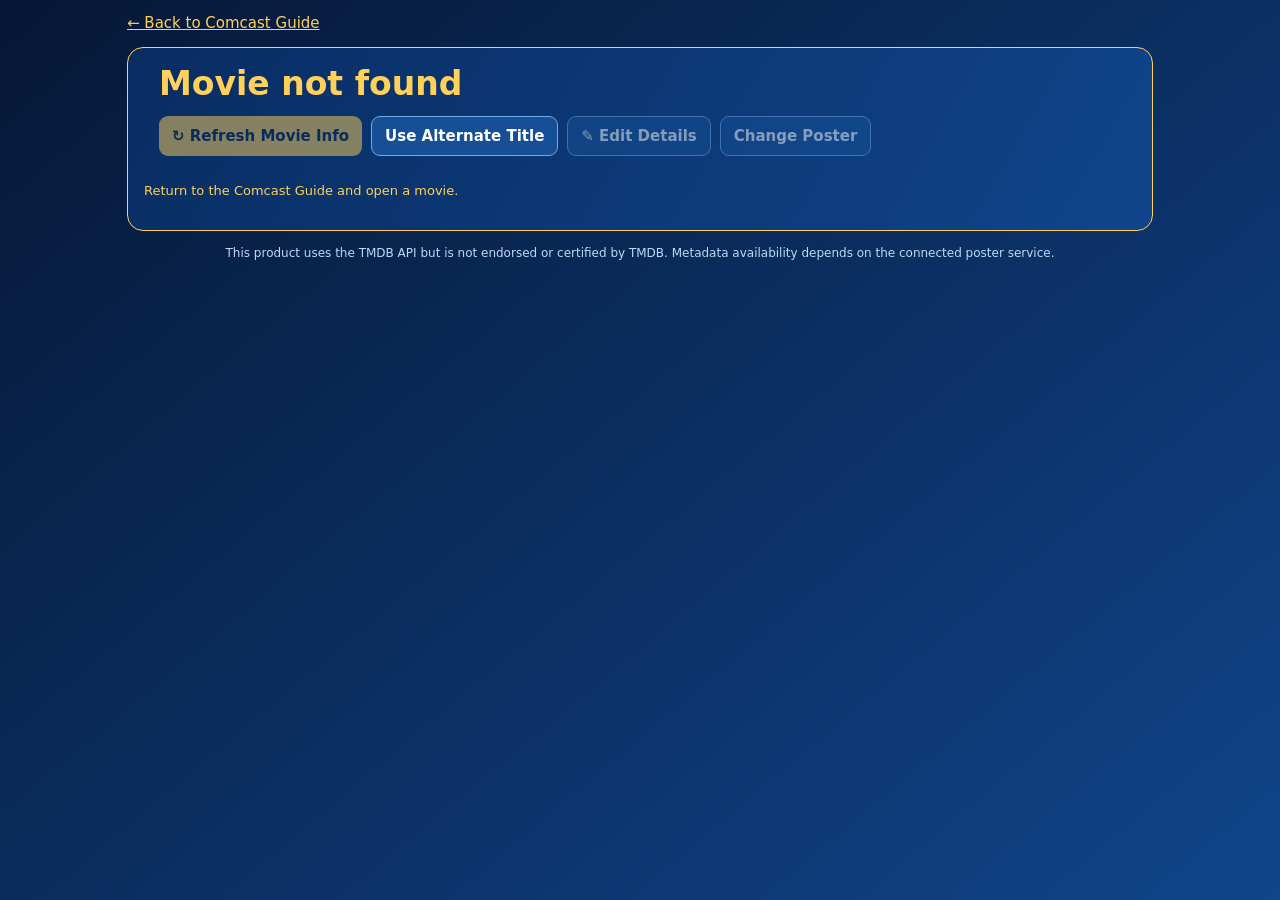
<file: movie.html>
<!doctype html>
<html lang="en">
<head>
<meta charset="utf-8"><meta name="viewport" content="width=device-width,initial-scale=1">
<title>Classic Comcast — Movie Details</title>
<script>try{const d=sessionStorage.getItem('tvland-movie-slide');if(d==='next'||d==='previous'){document.documentElement.dataset.movieSlide=d;sessionStorage.removeItem('tvland-movie-slide')}}catch{}</script>
<style>
:root{--gold:#ffd15a;--muted:#bfd8f4;--deep:#082650;--line:#326ba8}*{box-sizing:border-box}body{margin:0;background:linear-gradient(140deg,#061735,#10458b) fixed;color:#fff;font:15px system-ui,-apple-system,Arial,sans-serif}main{max-width:1050px;margin:auto;padding:14px 12px 75px}a,h1,h2{color:var(--gold)}h1{font-size:clamp(23px,5vw,33px);margin:0 0 8px}h2{font-size:21px;margin:0 0 12px}.card{background:linear-gradient(120deg,#092d63,#10448b);border:1px solid var(--gold);border-radius:16px;padding:16px;margin:15px 0}.hero{display:flex;gap:15px;align-items:flex-start}.poster{width:clamp(95px,25vw,175px);aspect-ratio:2/3;object-fit:cover;border-radius:9px;background:var(--deep);flex-shrink:0}.blank{display:flex;align-items:center;justify-content:center;text-align:center;border:1px dashed #88b5e8;color:var(--muted);font-size:11px}.info,.movie-info{min-width:0;flex:1}.muted{color:var(--muted)}.small{font-size:13px}.description{line-height:1.6;margin:13px 0}button{background:var(--gold);color:#092650;border:0;border-radius:9px;padding:10px 13px;font:inherit;font-weight:700;cursor:pointer}button:disabled{opacity:.5}.secondary{background:#164f95;color:#fff;border:1px solid #73a9e5}.actions{display:flex;gap:9px;flex-wrap:wrap;margin:12px 0}.status{color:var(--gold);font-size:13px;line-height:1.5}.tracking{display:grid;grid-template-columns:repeat(3,minmax(0,1fr));gap:9px}.track{background:var(--deep);border-radius:10px;text-align:center;padding:14px 5px}.track input{width:22px;height:22px;accent-color:var(--gold)}.track label{display:flex;flex-direction:column;align-items:center;gap:8px;font-size:12px}.movie{display:flex;gap:10px;align-items:flex-start;padding:13px 0;border-top:1px solid var(--line)}.movie:first-child{border-top:0}.movie-poster{width:65px;height:98px;object-fit:cover;border-radius:6px;background:var(--deep);flex-shrink:0;cursor:pointer}.movie-name{background:none;color:#fff;text-align:left;padding:0;font-size:15px}.movie-info p{color:var(--muted);font-size:12px;line-height:1.45;margin:6px 0}.movie .actions{margin:8px 0}.movie .actions button{padding:7px 10px;font-size:12px}.movie-checks{display:flex;gap:12px;flex-wrap:wrap}.movie-checks label{font-size:12px}input[type=checkbox]{accent-color:var(--gold)}.circle{width:31px;height:31px;border-radius:50%;padding:0;display:grid;place-items:center;color:#fff;background:#216bd0;border:1px solid #6ea8f5;font-size:23px;flex-shrink:0}.circle.minus{background:#9a2343;border-color:#fa637e}.collection-heading{display:flex;align-items:center;justify-content:space-between;gap:10px}.undo{display:flex;align-items:center;justify-content:space-between;gap:12px;padding:12px;background:#082650;border:1px solid var(--gold);border-radius:9px;margin:12px 0}.cleanup{background:#082650;border:1px solid #73a9e5;border-radius:10px;padding:13px;margin:14px 0}.cleanup h3{color:var(--gold);margin:0 0 8px}.cleanup-item{border-top:1px solid var(--line);padding:10px 0;font-size:13px}.cleanup-item strong{color:var(--gold)}textarea,input[type=text]{width:100%;padding:12px;border:1px solid #73a9e5;border-radius:8px;background:#082650;color:#fff;font:inherit}textarea{min-height:120px}.editor{margin-top:12px}[hidden]{display:none!important}.footer{text-align:center;color:var(--muted);font-size:12px}@media(max-width:480px){.card{padding:13px}.hero{gap:11px}.poster{width:100px}.description{font-size:13px}.hero button{font-size:12px}.movie{gap:8px}.movie-poster{width:52px;height:78px}.circle{width:28px;height:28px}}
.clickable-movie{cursor:pointer}.clickable-movie:hover{background:rgba(255,255,255,.04)}.clickable-movie:focus-visible{outline:2px solid var(--gold);outline-offset:2px}
.swipe-nav{display:flex;align-items:center;justify-content:space-between;gap:8px;margin:12px 0}.swipe-nav button{min-height:44px}.swipe-count{color:#bfd8f4;font-size:13px;text-align:center}

@media (prefers-reduced-motion:no-preference){html[data-movie-slide="next"] main{animation:movie-enter-next .22s ease-out}html[data-movie-slide="previous"] main{animation:movie-enter-prev .22s ease-out}main.movie-exit-next{animation:movie-exit-next .16s ease-in forwards}main.movie-exit-previous{animation:movie-exit-prev .16s ease-in forwards}.movie-enter-next{animation:movie-enter-next .22s ease-out}.movie-enter-previous{animation:movie-enter-prev .22s ease-out}@keyframes movie-enter-next{from{opacity:.4;transform:translateX(24px)}to{opacity:1;transform:none}}@keyframes movie-enter-prev{from{opacity:.4;transform:translateX(-24px)}to{opacity:1;transform:none}}@keyframes movie-exit-next{to{opacity:.4;transform:translateX(-24px)}}@keyframes movie-exit-prev{to{opacity:.4;transform:translateX(24px)}}}
</style>
<link rel="stylesheet" href="./details.css?v=ventura-1.2"><link rel="manifest" href="./manifest.webmanifest"><meta name="theme-color" content="#10366e"><link rel="icon" href="./icon.svg"></head>
<body><main>
<a id="back" href="./index.html">← Back to Comcast Guide</a>
<section class="card"><div class="hero"><div id="posterHolder"></div><div class="info"><h1 id="title">Loading...</h1><p id="meta" class="muted small"></p><p id="description" class="description"></p><div class="actions"><button id="loadInfo">↻ Refresh Movie Info</button><button id="alternateTitle" class="secondary">Use Alternate Title</button><button id="editInfo" class="secondary">✎ Edit Details</button><button id="changePoster" class="secondary">Change Poster</button></div></div></div>
<div id="editor" class="editor" hidden><p class="muted small">Movie title</p><input id="titleInput" type="text" maxlength="250" autocomplete="off"><p class="muted small">Description</p><textarea id="descriptionInput"></textarea><p class="muted small">Release year</p><input id="yearInput" type="text" placeholder="2003"><p class="muted small">Genres</p><input id="genresInput" type="text" placeholder="Adventure, Fantasy"><p class="muted small">Runtime</p><input id="runtimeInput" type="text" placeholder="143 minutes"><div class="actions"><button id="saveInfo">Save Details</button><button id="cancelInfo" class="secondary">Cancel</button></div></div><p id="status" class="status" role="status"></p></section>
<nav id="movieSwipeNav" class="swipe-nav" aria-label="Movies in collection" hidden><button id="previousMovie" class="secondary">‹ Previous</button><span id="moviePosition" class="swipe-count"></span><button id="nextMovie" class="secondary">Next ›</button></nav>
<section id="trackingCard" class="card"><h2>My Collection</h2><div id="tracking" class="tracking"></div></section>
<section id="collectionCard" class="card" hidden><div class="collection-heading"><h2>Movies in This Collection</h2><button id="addMovie" class="circle" aria-label="Add movie">+</button></div><p class="muted small">Tap a poster or title for details. Movie information loads automatically when you open a movie.</p><div class="actions"><button id="cleanDuplicates" class="secondary">🧹 Clean Up Duplicates</button></div><div id="cleanupPanel" class="cleanup" hidden></div><div id="undoArea"></div><div id="movieList"></div><div class="actions"><button id="addMovieBottom">+ Add Movie</button></div></section>
<p class="footer">This product uses the TMDB API but is not endorsed or certified by TMDB. Metadata availability depends on the connected poster service.</p>
</main><script src="./details.js?v=ventura-1.1"></script><script src="./metadata.js"></script><script src="./collections.js"></script><script src="./custom-collections.js"></script>
<script>
'use strict';
const KEY='comcast-collection-v1',POSTER_KEY='comcast-posters-v1',MANUAL_KEY='comcast-manual-posters-v1',API='https://posters.thomasboydspam.workers.dev';
const $=id=>document.getElementById(id),params=new URLSearchParams(location.search);let id=params.get('id'),parentId=params.get('parent');
const read=(key,fallback)=>{try{return JSON.parse(localStorage.getItem(key))??fallback}catch{return fallback}};
const norm=value=>String(value||'').toLowerCase().replace(/[^a-z0-9]/g,'');
const uid=()=>Date.now()+'-'+Math.random().toString(36).slice(2,9);
const savedManualPosters=read(MANUAL_KEY,[]);
let manualPosterIds=new Set((Array.isArray(savedManualPosters)?savedManualPosters:[]).map(String));
let data=read(KEY,null),posters=read(POSTER_KEY,{}),lastDelete=null,pendingCleanup=null,loading=false;
if(data){data.collectionChildren ||= [];data.movieDetails ||= {};data.deletedMovieChildren ||= {}}
let topLevel=data?.items?.find(x=>String(x.id)===String(id)&&x.type==='movie');
let child=data?.collectionChildren?.find(x=>String(x.id)===String(id)&&String(x.parentId)===String(parentId));
let parent=child?data.items.find(x=>String(x.id)===String(parentId)&&x.type==='movie'):null;
const collectionId=params.get('collection');
function setupCollectionNavigation(){
 if(!collectionId||!data||!item)return;
 let sequence=[];
 if(collectionId.startsWith('custom:')){
  const group=(data.customCollections||[]).find(x=>String(x.id)===collectionId.slice(7)&&x.type==='movie');
  if(group)sequence=TVLandCustomCollections.valid(data,group).map(x=>({item:x.source,parent:x.id.startsWith('child:')?(data.items||[]).find(p=>String(p.id)===String(x.source.parentId)):null}));
 }else{
  const group=(data.items||[]).find(x=>String(x.id)===collectionId&&x.type==='movie');
  if(group)sequence=ClassicCollections.ordered(data,group,(data.collectionChildren||[]).filter(x=>String(x.parentId)===collectionId)).map(item=>({item,parent:group}));
 }
 let index=sequence.findIndex(x=>String(x.item.id)===String(id)&&(x.parent?String(x.parent.id)===String(parentId):!parentId));
 if(index<0||sequence.length<2)return;
 const nav=$('movieSwipeNav'),previous=$('previousMovie'),next=$('nextMovie');nav.hidden=false;
 $('moviePosition').textContent=(index+1)+' / '+sequence.length;previous.disabled=index===0;next.disabled=index===sequence.length-1;
 let navigating=false;
 function move(offset){
  const target=sequence[index+offset];if(!target||navigating||!$('editor').hidden)return;
  const latest=read(KEY,null);if(!latest||!Array.isArray(latest.items)||!Array.isArray(latest.collectionChildren))return;
  const nextId=String(target.item.id),nextParent=target.parent?String(target.parent.id):null;
  const nextItem=nextParent?latest.collectionChildren.find(x=>String(x.id)===nextId&&String(x.parentId)===nextParent):latest.items.find(x=>String(x.id)===nextId&&x.type==='movie');
  if(!nextItem){status('This movie is no longer available.');return}
  navigating=true;const main=document.querySelector('main'),direction=offset>0?'next':'previous';
  const transition=()=>{
   data=latest;data.movieDetails ||= {};data.deletedMovieChildren ||= {};id=nextId;parentId=nextParent;topLevel=nextParent?null:nextItem;child=nextParent?nextItem:null;parent=nextParent?data.items.find(x=>String(x.id)===nextParent&&x.type==='movie'):null;item=nextItem;index+=offset;
   const url=new URL(location.href);url.searchParams.set('id',id);if(parentId)url.searchParams.set('parent',parentId);else url.searchParams.delete('parent');history.replaceState(history.state,'',url.href);
   $('moviePosition').textContent=(index+1)+' / '+sequence.length;previous.disabled=index===0;next.disabled=index===sequence.length-1;$('status').textContent='';$('collectionCard').hidden=true;document.getElementById('collectionRelationship')?.remove();render();
   main.classList.remove('movie-exit-'+direction);main.classList.remove('movie-enter-next','movie-enter-previous');void main.offsetWidth;main.classList.add('movie-enter-'+direction);navigating=false;
  };
  if(window.matchMedia('(prefers-reduced-motion: reduce)').matches){transition();return}
  main.classList.remove('movie-enter-next','movie-enter-previous');main.classList.add('movie-exit-'+direction);setTimeout(transition,160);
 }
 previous.onclick=()=>move(-1);next.onclick=()=>move(1);
 let start=null;document.addEventListener('touchstart',e=>{if(e.touches.length!==1||e.target.closest('button,a,input,textarea,select,dialog,[contenteditable]')){start=null;return}start={x:e.touches[0].clientX,y:e.touches[0].clientY}},{passive:true});
 document.addEventListener('touchend',e=>{if(!start||!e.changedTouches.length)return;const dx=e.changedTouches[0].clientX-start.x,dy=e.changedTouches[0].clientY-start.y;start=null;if(Math.abs(dx)>80&&Math.abs(dx)>Math.abs(dy)*1.5)move(dx<0?1:-1)},{passive:true});
}

let item=topLevel||child;
setupCollectionNavigation();
function save(){localStorage.setItem(KEY,JSON.stringify(data))}
function savePosters(){localStorage.setItem(POSTER_KEY,JSON.stringify(posters))}
function saveManual(){localStorage.setItem(MANUAL_KEY,JSON.stringify([...manualPosterIds]))}
function detailFor(target){return data.movieDetails[String(target.id)] ||= {}}
function collectionChildren(target){return data.collectionChildren.filter(x=>String(x.parentId)===String(target.id))}
function status(message){$('status').textContent=message}
function el(tag,cls,text){const n=document.createElement(tag);if(cls)n.className=cls;if(text!==undefined)n.textContent=text;return n}
function button(label,cls,fn){const b=el('button',cls,label);b.type='button';b.onclick=fn;return b}
function posterUrl(target){return posters[String(target.id)]||detailFor(target).poster||detailFor(target).tmdb?.poster||detailFor(target).metadata?.poster||(topLevel&&String(target.id)===String(topLevel.id)?collectionChildren(target).map(m=>posters[String(m.id)]||detailFor(m).poster).find(Boolean):'')||''}
function createPoster(target,large=false){let url=posterUrl(target),cls=large?'poster':'movie-poster';if(!url)return el('div',cls+' blank','No Poster');let img=el('img',cls);img.src=url;img.alt=target.title+' poster';img.loading='lazy';img.onerror=()=>img.style.opacity='.3';return img}
function updateHeader(){let d=detailFor(item);$('title').textContent=item.title;document.title=item.title+' — Classic Comcast';$('description').textContent=d.description||'No description available yet.';$('meta').textContent=[d.year,d.genres,d.runtime].filter(Boolean).join(' · ');$('posterHolder').replaceChildren(createPoster(item,true));if(!isCollection())TVLandDetails.hero(d,posterUrl(item),'Movie',parent)}
function trackingControl(target,field,label){let wrap=el('div','track'),holder=el('label'),check=el('input');check.type='checkbox';check.checked=!!target[field];check.setAttribute('aria-label',label+' '+target.title);check.onchange=()=>{const previous=target[field];try{data=TVLandDetails.flag(KEY,target,field,check.checked);item=[...data.items,...data.collectionChildren].find(x=>String(x.id)===String(id));render();status('Saved.')}catch(error){check.checked=!!previous;status('Could not save. Your saved collection is unchanged.')}};holder.append(check,el('span','',label));wrap.append(holder);return wrap}
function renderTracking(){$('tracking').replaceChildren(trackingControl(item,'owned','Owned'),trackingControl(item,'ripped','Ripped'),trackingControl(item,'added','In Jellyfin'))}
function movieUrl(movie){return './movie.html?id='+encodeURIComponent(movie.id)+'&parent='+encodeURIComponent(item.id)}
function openMovie(movie){location.href=movieUrl(movie)}
function deletedNames(){return data.deletedMovieChildren[String(item.id)] ||= []}
function addMovie(){if(!topLevel)return;let names=prompt('Add movie titles (one per line):');if(names===null)return;let added=0;for(let title of names.split('\n').map(s=>s.trim()).filter(Boolean)){if(collectionChildren(item).some(m=>norm(m.title)===norm(title)))continue;data.collectionChildren.push({id:uid(),parentId:item.id,title,owned:false,ripped:false,added:false});let list=deletedNames(),i=list.indexOf(norm(title));if(i>=0)list.splice(i,1);added++}save();pendingCleanup=null;renderCollection();status(added+' movie(s) added.');setTimeout(()=>queueMovieScan(true),100)}
function removeMovie(movie){if(!confirm('Remove "'+movie.title+'" from this collection?\nNo video files will be deleted.'))return;let index=data.collectionChildren.findIndex(x=>String(x.id)===String(movie.id)&&String(x.parentId)===String(item.id));if(index<0)return;lastDelete={movie:{...movie},index};data.collectionChildren.splice(index,1);let names=deletedNames();if(!names.includes(norm(movie.title)))names.push(norm(movie.title));save();pendingCleanup=null;renderCollection();status('Movie removed. Use Undo to restore it.')}
function undoDelete(){if(!lastDelete)return;let {movie,index}=lastDelete;if(!data.collectionChildren.some(x=>String(x.id)===String(movie.id)))data.collectionChildren.splice(Math.min(index,data.collectionChildren.length),0,movie);let names=deletedNames(),i=names.indexOf(norm(movie.title));if(i>=0)names.splice(i,1);lastDelete=null;save();renderCollection();status('Movie restored.')}
function renameMovie(movie){
 const proposed=prompt('Edit movie title:',movie.title);
 if(proposed===null)return;
 const title=proposed.trim();
 if(!title){alert('Movie title cannot be empty.');return;}
 if(title===movie.title)return;
 if(collectionChildren(item).some(x=>String(x.id)!==String(movie.id)&&norm(x.title)===norm(title))){
  if(!confirm('Another movie in this collection already has that title. Save anyway?'))return;
 }
 movie.title=title;
 detailFor(movie).lastLookup=0;
 save();renderCollection();status('Movie title updated.');queueMovieScan();
}
function movieRow(movie){let row=el('div','movie'),poster=createPoster(movie),info=el('div','movie-info');poster.setAttribute('role','link');poster.setAttribute('tabindex','0');poster.onclick=()=>openMovie(movie);poster.onkeydown=e=>{if(e.key==='Enter')openMovie(movie)};row.append(poster);info.append(button(movie.title,'movie-name',()=>openMovie(movie)));let d=detailFor(movie);if(d.year)info.append(el('p','',d.year));if(d.description)info.append(el('p','',d.description.length>160?d.description.slice(0,157)+'...':d.description));let actions=el('div','actions');actions.append(button('View Details','secondary',()=>openMovie(movie)),button('Rename','secondary',()=>renameMovie(movie)));info.append(actions);let flags=el('div','movie-checks');for(let [field,label] of [['owned','Owned'],['ripped','Ripped'],['added','Jellyfin']]){let control=el('label'),input=el('input');input.type='checkbox';input.checked=!!movie[field];input.onchange=()=>{movie[field]=input.checked;save()};control.append(input,document.createTextNode(' '+label));flags.append(control)}info.append(flags);row.append(info);row.append(button('−','circle minus',()=>removeMovie(movie)));
row.classList.add('clickable-movie');
row.tabIndex=0;
row.setAttribute('role','link');
row.setAttribute('aria-label','Open '+movie.title+' details');
row.addEventListener('click',event=>{
 if(event.target.closest('button,input,label,a'))return;
 openMovie(movie);
});
row.addEventListener('keydown',event=>{
 if(event.target!==row||!['Enter',' '].includes(event.key))return;
 event.preventDefault();openMovie(movie);
});
return row}
function renderCollection(){if(!topLevel||!isCollection())return;$('collectionCard').hidden=false;let list=$('movieList');list.replaceChildren();for(let movie of collectionChildren(item))list.append(movieRow(movie));if(!list.children.length)list.append(el('p','muted','No movies yet. Tap + to add one.'));let undo=$('undoArea');undo.replaceChildren();if(lastDelete){let wrap=el('div','undo');wrap.append(el('span','small','Removed: '+lastDelete.movie.title),button('↶ Undo','',undoDelete));undo.append(wrap)}}
function render(){if(!item)return;updateHeader();renderTracking();renderCollection()}
function openEditor(){let d=detailFor(item);$('editor').hidden=false;$('titleInput').value=item.title;$('descriptionInput').value=d.description||'';$('yearInput').value=d.year||'';$('genresInput').value=d.genres||'';$('runtimeInput').value=d.runtime||''}
function saveEditor(){
 let newTitle=$('titleInput').value.trim();
 if(!newTitle){alert('Movie title cannot be empty.');$('titleInput').focus();return;}
 if(newTitle!==item.title){
  const peers=parent?collectionChildren(parent):data.items.filter(x=>x.type==='movie');
  if(peers.some(x=>String(x.id)!==String(item.id)&&norm(x.title)===norm(newTitle))){
   if(!confirm('Another movie in this collection already has that title. Save anyway?'))return;
  }
  item.title=newTitle;
  // Keep the existing ID, ownership, ripping, Jellyfin and metadata records.
  // Allow the next lookup to use the updated title without deleting saved metadata.
  detailFor(item).lastLookup=0;
 }
 let d=detailFor(item);d.description=$('descriptionInput').value.trim();d.year=$('yearInput').value.trim();d.genres=$('genresInput').value.trim();d.runtime=$('runtimeInput').value.trim();d.manualFields=['description','year','genres','runtime'];save();$('editor').hidden=true;render();status('Movie details saved. Automatic lookup will not overwrite your edits.');queueMovieScan()}
function changePoster(){let url=prompt('Paste a direct HTTPS poster URL.\nLeave blank to remove.',posterUrl(item));if(url===null)return;url=url.trim();if(url&&!url.startsWith('https://')){alert('Please use an HTTPS image URL.');return}if(url){posters[String(item.id)]=url;manualPosterIds.add(String(item.id));detailFor(item).manualPoster=true}else{delete posters[String(item.id)];delete detailFor(item).poster;manualPosterIds.delete(String(item.id));detailFor(item).manualPoster=false}saveManual();savePosters();save();render();if(!url)queueMovieScan()}

const metadata=ClassicMetadata.create({getData:()=>data,getPosters:()=>posters,save:()=>{save();savePosters()},changed:()=>render(),status});
function isCollection(){return !!topLevel&&metadata.folder(item)}
function queueMovieScan(force=false){return metadata.scan({refresh:force})}
function loadInfo(){return metadata.interactive(item)}
function duplicateKey(movie){const d=detailFor(movie),state=d.metadataLookup;return state?.status==='ok'&&state.identity.split('|')[1]===ClassicMetadata.normalize(ClassicMetadata.titleParts(movie.title).title)?'tmdb:'+state.id:ClassicMetadata.normalize(movie.title)}
function findDuplicateGroups(){if(!topLevel)return [];let groups=new Map();for(let movie of collectionChildren(item)){let key=duplicateKey(movie);if(!groups.has(key))groups.set(key,[]);groups.get(key).push(movie)}return [...groups.values()].filter(g=>g.length>1)}
function movieQuality(movie){let d=detailFor(movie),score=0;if(posterUrl(movie))score+=100;if(d.description)score+=20;if(d.year)score+=5;if(d.genres)score+=5;if(d.runtime)score+=5;return score}
function planCleanup(){return findDuplicateGroups().map(group=>{let ranked=[...group].sort((a,b)=>movieQuality(b)-movieQuality(a));return {keep:ranked[0],remove:ranked.slice(1)}})}
function downloadBackup(){let snapshot={...data,posters:{...posters},backupDate:new Date().toISOString(),backupReason:'Before duplicate cleanup'},blob=new Blob([JSON.stringify(snapshot,null,2)],{type:'application/json'}),url=URL.createObjectURL(blob),a=el('a');a.href=url;a.download='comcast-before-cleanup.json';document.body.append(a);a.click();a.remove();setTimeout(()=>URL.revokeObjectURL(url),2000)}
function showCleanup(){let panel=$('cleanupPanel');panel.replaceChildren();panel.hidden=false;let plan=planCleanup();pendingCleanup=plan;panel.append(el('h3','','Duplicate Cleanup Preview'));if(!plan.length){panel.append(el('p','small','No recognized duplicates were found in this collection.'));panel.append(button('Close','secondary',()=>panel.hidden=true));return}panel.append(el('p','small','Review each merge. The kept movie retains its page, poster, and ID. Tracking and missing details are combined.'));for(let group of plan){let row=el('div','cleanup-item');row.append(el('strong','','KEEP: '+group.keep.title));for(let old of group.remove)row.append(el('div','','MERGE: '+old.title));panel.append(row)}let count=plan.reduce((n,g)=>n+g.remove.length,0);panel.append(el('p','small',count+' duplicate record(s) will be merged. A JSON backup downloads before changes.'));let actions=el('div','actions');actions.append(button('Confirm & Clean Up','',confirmCleanup),button('Cancel','secondary',()=>{pendingCleanup=null;panel.hidden=true}));panel.append(actions);panel.scrollIntoView({behavior:'smooth',block:'nearest'})}
function confirmCleanup(){if(!pendingCleanup?.length)return;let fresh=planCleanup();if(JSON.stringify(fresh)!==JSON.stringify(pendingCleanup)){pendingCleanup=null;alert('Collection changed. Review duplicates again.');showCleanup();return}if(!confirm('Merge '+fresh.reduce((n,g)=>n+g.remove.length,0)+' duplicate entries?\nA backup will download first. No video files will be deleted.'))return;downloadBackup();let removedCount=0,removedIds=new Set();for(let group of fresh){let keep=group.keep,keptDetail=detailFor(keep);for(let old of group.remove){for(let field of ['owned','ripped','added'])keep[field]=!!keep[field]||!!old[field];let oldDetail=detailFor(old);for(let field of ['description','year','genres','runtime','tmdb','tmdbId','release_date'])if(!keptDetail[field]&&oldDetail[field])keptDetail[field]=oldDetail[field];if(!posterUrl(keep)&&posterUrl(old))posters[String(keep.id)]=posterUrl(old);removedIds.add(String(old.id));removedCount++}}data.collectionChildren=data.collectionChildren.filter(x=>!removedIds.has(String(x.id)));for(let group of fresh){let list=deletedNames();for(let old of group.remove){let key=norm(old.title);if(!list.includes(key))list.push(key)}}try{savePosters();save()}catch(e){alert('Could not save cleanup: '+e.message+' Keep your downloaded backup.');return}lastDelete=null;pendingCleanup=null;$('cleanupPanel').hidden=true;render();status('Cleanup complete: '+removedCount+' duplicates merged. Tracking preserved.')}
function configureBack(){let back=$('back');if(parent){back.textContent='← Back to '+parent.title;back.href='./movie.html?id='+encodeURIComponent(parent.id)}back.addEventListener('click',e=>{try{let u=new URL(document.referrer),folder=location.pathname.replace(/[^/]+$/,'');if(u.origin===location.origin&&u.pathname.startsWith(folder)&&(u.pathname===folder||/\/(?:index|movie)\.html$/.test(u.pathname))){e.preventDefault();history.back()}}catch{}})}
configureBack();
if(!item){$('title').textContent='Movie not found';status('Return to the Comcast Guide and open a movie.');$('trackingCard').hidden=true;$('loadInfo').disabled=true;$('editInfo').disabled=true;$('changePoster').disabled=true}
else{$('alternateTitle').onclick=()=>metadata.alias(item);$('editInfo').onclick=openEditor;$('saveInfo').onclick=saveEditor;$('cancelInfo').onclick=()=>$('editor').hidden=true;$('changePoster').onclick=changePoster;$('loadInfo').onclick=()=>loadInfo(true);$('addMovie').onclick=addMovie;$('addMovieBottom').onclick=addMovie;$('cleanDuplicates').onclick=showCleanup;render();setTimeout(()=>queueMovieScan(),450);}
</script><script>if('serviceWorker' in navigator){window.addEventListener('load',()=>navigator.serviceWorker.register('./sw.js').catch(error=>console.warn('TV Land offline setup unavailable:',error)));}</script></body></html>
</file>
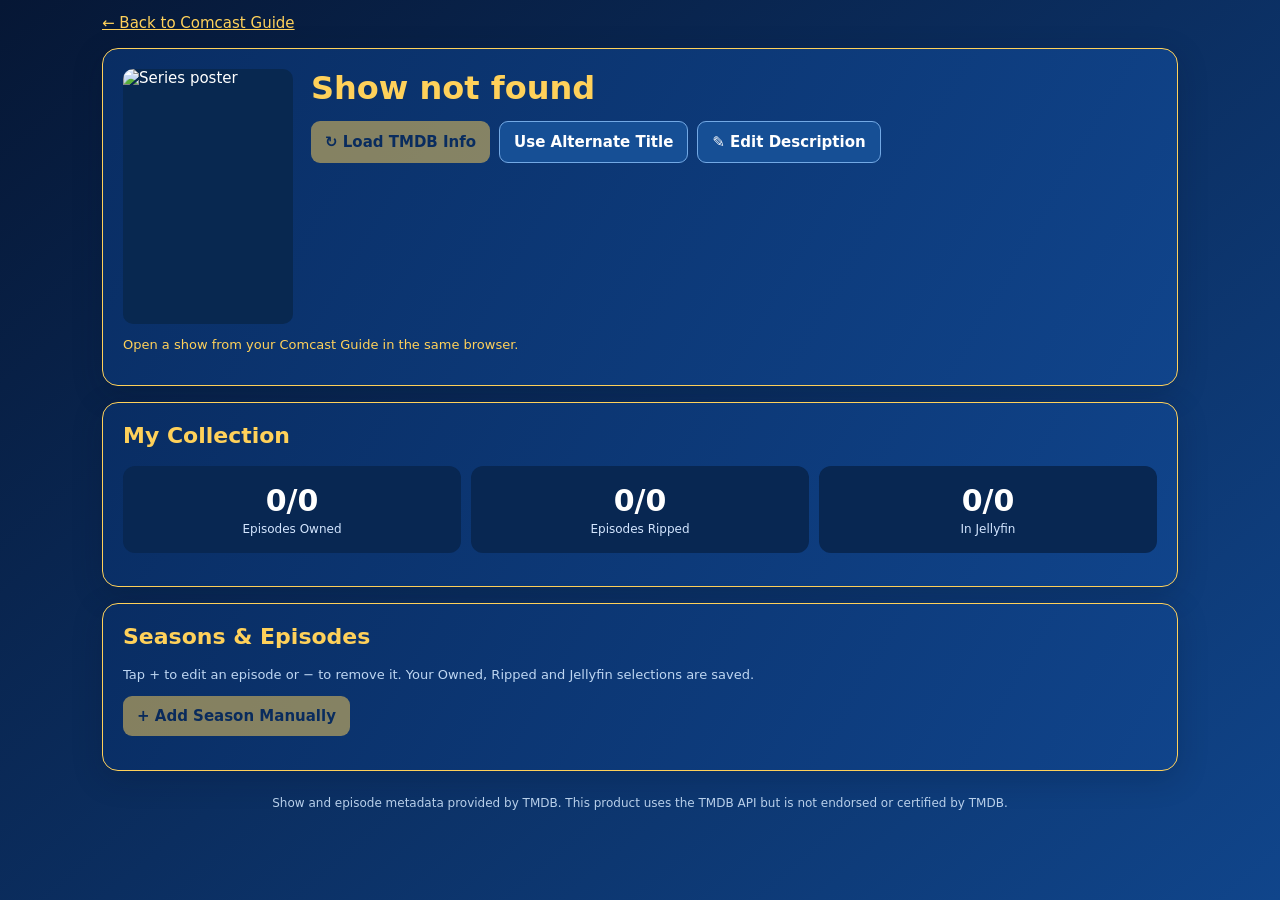
<file: show.html>
<!doctype html><html lang="en"><head><meta charset="utf-8"><meta name="viewport" content="width=device-width,initial-scale=1"><title>Classic Comcast — Show</title><style>
:root{--navy:#061d42;--panel:#0d3975;--deep:#082850;--gold:#ffd15a;--line:#2475b9;--muted:#bed6f2}*{box-sizing:border-box}body{margin:0;background:linear-gradient(140deg,#061735,#10458b) fixed;color:white;font:15px system-ui,-apple-system,Arial,sans-serif}main{max-width:1100px;margin:auto;padding:14px 12px 80px}a{color:var(--gold)}button,input,textarea{font:inherit}button{border:0;border-radius:9px;background:var(--gold);color:#092650;font-weight:700;padding:11px 14px;cursor:pointer}button:disabled{opacity:.5}.secondary{background:#164f95;color:white;border:1px solid #73a9e5}.card{background:linear-gradient(120deg,#092d63,#10448b);border:1px solid var(--gold);border-radius:16px;padding:20px;margin:16px 0;box-shadow:0 8px 30px #04132935}h1,h2{color:var(--gold)}h1{font-size:clamp(23px,5vw,32px);margin:0 0 8px}h2{font-size:22px;margin:0 0 18px}.muted{color:var(--muted)}.small{font-size:13px}.hero{display:flex;align-items:flex-start;gap:18px}.poster{width:clamp(90px,23vw,170px);aspect-ratio:2/3;object-fit:cover;border-radius:10px;background:var(--deep);flex-shrink:0}.hero-content{min-width:0}.description{line-height:1.55;margin:12px 0}.actions{display:flex;gap:9px;flex-wrap:wrap;margin:14px 0}.counts{display:grid;grid-template-columns:repeat(3,minmax(0,1fr));gap:10px}.count{background:#082752;border-radius:12px;text-align:center;padding:17px 5px}.count b{display:block;font-size:clamp(20px,4vw,30px)}.count span{display:block;font-size:12px;color:#d4e6ff;margin-top:4px}.season{border:1px solid #2385c9;border-radius:12px;margin:12px 0;overflow:hidden;background:#082b5b}.season-head{display:flex;gap:12px;align-items:center;padding:15px;background:#082650;cursor:pointer}.season-head strong{flex:1;font-size:17px}.season-meta{color:#bed6f2;font-size:12px}.chevron{color:white;font-size:20px}.pill{border:1px solid var(--gold);color:var(--gold);border-radius:20px;padding:4px 9px;font-size:12px}.season-body{padding:12px}.season-tools{display:flex;gap:8px;flex-wrap:wrap;margin-bottom:13px}.season-tools button{font-size:13px}.episode-heading,.episode-row{display:grid;grid-template-columns:minmax(0,1fr) 40px 40px 46px 32px 32px;gap:5px;align-items:center}.episode-heading{font-size:11px;color:var(--muted);padding:10px 6px;text-align:center}.episode-heading span:first-child{text-align:left}.episode-row{border-top:1px solid #23629d;padding:11px 6px;min-height:66px}.ep-name{min-width:0;cursor:pointer}.ep-name strong{display:block;font-size:13px;overflow-wrap:anywhere}.ep-name small{display:block;color:#bcd6f3;margin-top:4px;font-size:11px}.tick{display:flex;justify-content:center}.tick input{width:19px;height:19px;accent-color:var(--gold);margin:0}.circle{border-radius:50%;height:30px;width:30px;display:grid;place-items:center;padding:0;font-size:22px;line-height:1;background:#216bd0;color:white;border:1px solid #6ea8f5}.circle.minus{background:#9a2343;border-color:#fa637e}.episode-detail,.editor{grid-column:1/-1;background:#071f45;border-radius:8px;padding:12px;margin:5px 0;font-size:13px;line-height:1.5}.editor label{display:block;color:var(--gold);margin-bottom:7px}.editor input{width:100%;padding:11px;background:#0b3772;color:white;border:1px solid #6b9fdb;border-radius:8px}.editor .actions{margin:9px 0 0}.show-more{display:block;width:100%;background:transparent;color:var(--muted);border-top:1px solid #23629d;border-radius:0}.undo{background:#082650;border:1px solid var(--gold);border-radius:10px;padding:12px;display:flex;align-items:center;justify-content:space-between;gap:10px;flex-wrap:wrap}.undo button{padding:8px 12px}.status{color:var(--gold);font-size:13px}.footer{text-align:center;color:#b8cfea;font-size:12px;margin:25px auto}textarea{width:100%;min-height:100px;padding:10px;border:1px solid #6b9fdb;background:#082650;color:white;border-radius:8px}[hidden]{display:none!important}@media(max-width:480px){main{padding:10px 8px 60px}.card{padding:14px;margin:12px 0}.hero{gap:11px}.poster{width:92px}.description{font-size:13px}.hero .actions button{font-size:12px;padding:9px}.season-head{padding:12px 9px;gap:7px}.season-head strong{font-size:14px}.season-meta{font-size:11px}.pill{font-size:10px;padding:3px 6px}.season-body{padding:7px}.episode-heading,.episode-row{grid-template-columns:minmax(0,1fr) 30px 30px 35px 29px 29px;gap:3px}.episode-heading{font-size:9px}.ep-name strong{font-size:12px}.circle{width:27px;height:27px;font-size:20px}.tick input{width:17px;height:17px}.count{padding:14px 3px}.count span{font-size:10px}.season-tools button{font-size:11px;padding:9px}.episode-row{padding:10px 3px}}
</style><link rel="stylesheet" href="./details.css?v=ventura-1.2-controls"><link rel="manifest" href="./manifest.webmanifest"><meta name="theme-color" content="#10366e"><link rel="icon" href="./icon.svg"></head><body><main><a href="./index.html" id="backLink">← Back to Comcast Guide</a><section class="card"><div class="hero"><img class="poster" id="poster" alt="Series poster"><div class="hero-content"><h1 id="title">Loading...</h1><div id="channel" class="muted small"></div><div id="meta" class="small" style="margin-top:7px"></div><p id="description" class="description muted"></p><div class="actions"><button id="loadMetadata">↻ Load TMDB Info</button><button class="secondary" id="alternateTitle">Use Alternate Title</button><button class="secondary" id="editDescription">✎ Edit Description</button></div></div></div><div id="descriptionEditor" hidden><textarea id="descriptionInput"></textarea><div class="actions"><button id="saveDescription">Save Description</button><button class="secondary" id="cancelDescription">Cancel</button></div></div><p id="status" class="status" role="status"></p></section><section class="card"><h2>My Collection</h2><div class="counts"><div class="count"><b id="ownedCount">0/0</b><span>Episodes Owned</span></div><div class="count"><b id="rippedCount">0/0</b><span>Episodes Ripped</span></div><div class="count"><b id="addedCount">0/0</b><span>In Jellyfin</span></div></div><p id="notice" class="muted small"></p><div id="undoArea"></div></section><section class="card"><h2>Seasons &amp; Episodes</h2><p class="muted small">Tap + to edit an episode or − to remove it. Your Owned, Ripped and Jellyfin selections are saved.</p><div id="seasons"></div><div class="actions"><button id="addSeason">+ Add Season Manually</button></div></section><p class="footer">Show and episode metadata provided by TMDB. This product uses the TMDB API but is not endorsed or certified by TMDB.</p></main>
<script src="./details.js?v=ventura-1.1"></script><script src="./metadata.js"></script>
<script>
'use strict';
const KEY='comcast-collection-v1',POSTER_KEY='comcast-posters-v1',API='https://posters.thomasboydspam.workers.dev';const $=id=>document.getElementById(id);
function read(key,fallback){try{return JSON.parse(localStorage.getItem(key))??fallback}catch{return fallback}}function norm(value){return String(value||'').toLowerCase().replace(/[^a-z0-9]/g,'')}function uid(){return Date.now()+'-'+Math.random().toString(36).slice(2,9)}
let data=read(KEY,null),posters=read(POSTER_KEY,{}),openSeasons=new Set(),expandedEpisodes=new Set(),showAll=new Set(),lastDelete=null;if(!posters||typeof posters!=='object')posters={};if(data){data.showDetails ||= {};data.collectionChildren ||= []}
const id=new URLSearchParams(location.search).get('id'),show=data?.items?.find(x=>String(x.id)===String(id)&&x.type==='show');
function save(){localStorage.setItem(KEY,JSON.stringify(data))}function details(){let d=data.showDetails[String(id)]||(data.showDetails[String(id)]={});d.episodes ||= {};d.deletedEpisodes ||= {};return d}
function seasonNum(s){return Number(String(s.title).match(/Season\s*(\d+)/i)?.[1]||0)}function seasons(){return data.collectionChildren.filter(s=>String(s.parentId)===String(id)).sort((a,b)=>seasonNum(a)-seasonNum(b))}function episodes(s){return details().episodes[String(s.id)]||[]}function tombs(s){let d=details(),key=String(s.id);return d.deletedEpisodes[key] ||= []}function epKey(ep){return ep.number!=null?'n:'+Number(ep.number):'t:'+norm(ep.title)}function status(message){$('status').textContent=message}
function el(tag,cls,text){let node=document.createElement(tag);if(cls)node.className=cls;if(text!=null)node.textContent=text;return node}function btn(label,cls,fn){let node=el('button',cls,label);node.type='button';node.onclick=fn;return node}
async function api(path,params){return ClassicMetadata.request(path,params)}
function getTmdbId(item){if(!item||typeof item!=='object')return null;const candidates=[item.id,item.tmdbId,item.tmdb_id,item.tmdbID,item.tv_id,item.tvId,item.tmdb?.id];for(const value of candidates){if(value==null||value==='')continue;const number=Number(value);if(Number.isSafeInteger(number)&&number>0)return number}return null}

function ensureSeason(number){let n=Number(number);if(!Number.isInteger(n)||n<0)return null;let existing=seasons().find(x=>seasonNum(x)===n);if(existing)return existing;let season={id:uid(),parentId:show.id,title:show.title+' Season '+n,owned:false,ripped:false,added:false};data.collectionChildren.push(season);return season}
// Persist a show poster to both the detail record and the shared homepage key.
function syncPoster(){if(!show)return;const d=details(),key=String(id),fromDetails=d.tmdb?.poster||d.poster;if(!posters[key]&&typeof fromDetails==='string'&&fromDetails.startsWith('https://')){posters[key]=fromDetails;try{localStorage.setItem(POSTER_KEY,JSON.stringify(posters))}catch(error){console.warn('Poster storage unavailable',error)}}}
function header(){const d=details(),source=d.tmdb||{},manual=new Set(d.manualFields||[]);$('description').textContent=manual.has('description')?d.description:(d.description||source.overview||'No description available yet.');$('meta').textContent=[d.year||source.firstAirDate?.slice(0,4),d.genres||(source.genres||[]).map(g=>typeof g==='string'?g:g.name).join(', '),d.runtime,source.status].filter(Boolean).join(' · ');syncPoster();const poster=posters[String(id)]||source.poster;if(poster){$('poster').onerror=()=>{$('poster').hidden=true};$('poster').src=poster;$('poster').hidden=false}else $('poster').hidden=true;TVLandDetails.hero(d,poster,'TV Series');TVLandDetails.statuses(show)}
function counts(){const all=seasons().flatMap(episodes);for(const field of ['owned','ripped','added']){const done=all.filter(ep=>ep[field]).length,node=$(field+'Count');node.textContent=done+'/'+all.length;let bar=node.parentNode.querySelector('progress');if(!bar){bar=el('progress','detail-progress');node.parentNode.append(bar)}bar.max=all.length||1;bar.value=done;bar.setAttribute('aria-label',field+' tracked episodes: '+done+' of '+all.length)}$('notice').textContent=all.length?'Tracking '+all.length+' episodes across '+seasons().filter(s=>episodes(s).length).length+' seasons.':'Load Episodes in a season to populate your collection.'}
function undoUI(){const root=$('undoArea');root.replaceChildren();if(!lastDelete)return;const wrap=el('div','undo');wrap.append(el('span','small','Removed: '+lastDelete.episode.title),btn('↶ Undo Delete','',undoDelete));root.append(wrap)}
function removeEpisode(season,episode){if(!confirm('Remove "'+episode.title+'" from your tracker?\n\nThis will NOT delete your video file.'))return;const list=episodes(season),index=list.findIndex(ep=>String(ep.id)===String(episode.id));if(index<0)return;lastDelete={seasonId:String(season.id),episode:{...list[index]},index};list.splice(index,1);const deleted=tombs(season),key=epKey(episode);if(!deleted.includes(key))deleted.push(key);save();render();status('Episode removed. Use Undo Delete to restore it.')}
function undoDelete(){if(!lastDelete)return;const previous=lastDelete,season=seasons().find(s=>String(s.id)===previous.seasonId);if(!season)return;const list=episodes(season);if(!list.some(ep=>String(ep.id)===String(previous.episode.id)))list.splice(Math.min(previous.index,list.length),0,previous.episode);const deleted=tombs(season),index=deleted.indexOf(epKey(previous.episode));if(index>=0)deleted.splice(index,1);lastDelete=null;save();render();status('Episode restored.')}
async function importSeason(season){const d=details(),tmdbId=getTmdbId(d.tmdb);if(!tmdbId){status('Load TMDB show information first.');return}const number=seasonNum(season);status('Loading Season '+number+'...');try{const response=await api('/tv/season',{id:tmdbId,season:number}),old=episodes(season),deleted=tombs(season),byNumber=new Map(old.filter(ep=>ep.number!=null).map(ep=>[Number(ep.number),ep])),byTitle=new Map(old.map(ep=>[norm(ep.title),ep])),used=new Set(),result=[];for(const item of response.episodes||[]){if(deleted.includes('n:'+Number(item.number))||deleted.includes('t:'+norm(item.title)))continue;const previous=byNumber.get(Number(item.number))||byTitle.get(norm(item.title));if(previous)used.add(String(previous.id));result.push({...previous,id:previous?.id||uid(),number:item.number,title:previous?.customTitle?previous.title:item.title,customTitle:!!previous?.customTitle,overview:item.overview,airDate:item.airDate,owned:!!previous?.owned,ripped:!!previous?.ripped,added:!!previous?.added})}for(const episode of old)if(!used.has(String(episode.id)))result.push(episode);d.episodes[String(season.id)]=result;openSeasons.add(String(season.id));save();render();status('Season '+number+' loaded. Your checkboxes were preserved.')}catch(error){status('Could not load season: '+error.message)}}
const metadata=ClassicMetadata.create({getData:()=>data,getPosters:()=>posters,save:()=>{save();localStorage.setItem(POSTER_KEY,JSON.stringify(posters))},changed:()=>{header();render()},status});
async function loadMetadata(){const result=await metadata.interactive(show);if(result==='ok'){for(const season of details().tmdb.seasons||[])ensureSeason(season.number??season.season_number);save();render()}}
function editPanel(row,season,episode){const old=row.querySelector('.editor');if(old){old.remove();return}const panel=el('div','editor'),label=el('label','','Edit episode title'),input=el('input');input.type='text';input.value=episode.title;const actions=el('div','actions');actions.append(btn('Save Changes','',()=>{const value=input.value.trim();if(!value){alert('Episode title cannot be empty.');return}episode.title=value;episode.customTitle=true;save();render();status('Episode updated.')}),btn('Cancel','secondary',()=>panel.remove()));panel.append(label,input,actions);row.append(panel);input.focus()}
function episodeRow(season,episode,index){const row=el('div','episode-row'),name=el('div','ep-name'),title=el('strong','',(episode.number??index+1)+'. '+episode.title);name.append(title);if(episode.airDate)name.append(el('small','',episode.airDate));name.setAttribute('role','button');name.tabIndex=0;name.setAttribute('aria-expanded',String(expandedEpisodes.has(String(episode.id))));name.onkeydown=e=>{if(e.key==='Enter'||e.key===' '){e.preventDefault();name.click()}};name.onclick=()=>{const key=String(episode.id);if(expandedEpisodes.has(key))expandedEpisodes.delete(key);else expandedEpisodes.add(key);render()};row.append(name);for(const [field,label] of [['owned','Owned'],['ripped','Ripped'],['added','Jellyfin']]){const wrap=el('label','tick'),checkbox=el('input');checkbox.type='checkbox';checkbox.checked=!!episode[field];checkbox.setAttribute('aria-label',label+' '+episode.title);checkbox.onchange=()=>{const previous=episode[field];try{data=TVLandDetails.flag(KEY,episode,field,checkbox.checked,season.id,id);render()}catch(error){checkbox.checked=!!previous;status('Could not save. Your saved collection is unchanged.')}};wrap.append(checkbox);row.append(wrap)}const plus=btn('+','circle',()=>editPanel(row,season,episode));plus.title='Edit episode';plus.setAttribute('aria-label','Edit '+episode.title);const minus=btn('−','circle minus',()=>removeEpisode(season,episode));minus.title='Remove episode';minus.setAttribute('aria-label','Remove '+episode.title);const actions=el('div','episode-actions');actions.append(plus,minus);row.append(actions);if(expandedEpisodes.has(String(episode.id))&&episode.overview)row.append(el('div','episode-detail',episode.overview));return row}
function render(){if(!show)return;const root=$('seasons');root.replaceChildren();for(const season of seasons()){const list=episodes(season),key=String(season.id),wrap=el('section','season'),head=el('div','season-head'),chevron=el('span','chevron',openSeasons.has(key)?'⌄':'›'),name=el('strong','','Season '+seasonNum(season)),metadataSeason=details().tmdb?.seasons?.find(s=>Number(s.number??s.season_number)===seasonNum(season)),year=metadataSeason?.airDate?.slice(0,4);if(year)name.textContent+=' ('+year+')';const count=el('span','season-meta',list.length?list.length+' tracked episodes':'Episodes not loaded'),pill=el('span','pill',openSeasons.has(key)?'Open':'Closed');head.append(chevron,name,count,pill);head.setAttribute('role','button');head.tabIndex=0;head.setAttribute('aria-expanded',String(openSeasons.has(key)));head.onclick=()=>{if(openSeasons.has(key))openSeasons.delete(key);else openSeasons.add(key);render();document.querySelectorAll('.season-head')[seasons().indexOf(season)]?.focus()};head.onkeydown=e=>{if(e.key==='Enter'||e.key===' '){e.preventDefault();head.click()}};wrap.append(head);if(openSeasons.has(key)){const body=el('div','season-body'),tools=el('div','season-tools');tools.append(btn('↓ Load Episodes','',()=>importSeason(season)),btn('+ Add Episode','secondary',()=>{const input=prompt('Enter episode titles, one per line.');if(!input)return;const episodesList=episodes(season),names=input.split('\n').map(x=>x.trim()).filter(Boolean);for(const title of names){if(episodesList.some(ep=>norm(ep.title)===norm(title)))continue;episodesList.push({id:uid(),title,customTitle:true,owned:false,ripped:false,added:false});const deleted=tombs(season),index=deleted.indexOf('t:'+norm(title));if(index>=0)deleted.splice(index,1)}details().episodes[String(season.id)]=episodesList;save();render()}),btn('Mark All Owned','secondary',()=>{if(!list.length){alert('Load or add episodes first.');return}for(const ep of list)ep.owned=true;save();render()}));body.append(tools);if(list.length){const heading=el('div','episode-heading');for(const label of ['Episode','Own','Rip','Jellyfin','+','−'])heading.append(el('span','',label));body.append(heading);const visible=showAll.has(key)?list:list.slice(0,5);visible.forEach((ep,index)=>body.append(episodeRow(season,ep,index)));if(list.length>5)body.append(btn(showAll.has(key)?'Show Fewer Episodes ↑':'Show All '+list.length+' Episodes ↓','show-more',()=>{if(showAll.has(key))showAll.delete(key);else showAll.add(key);render()}))}else body.append(el('p','muted small','No episodes yet. Tap Load Episodes to import them from TMDB.'));wrap.append(body)}root.append(wrap)}counts();undoUI()}
if(!show){$('title').textContent='Show not found';status('Open a show from your Comcast Guide in the same browser.');$('loadMetadata').disabled=true;$('addSeason').disabled=true}else{$('title').textContent=show.title;document.title=show.title+' — Classic Comcast';const channel=data.channels?.find(x=>String(x.id)===String(show.channel));$('channel').textContent=channel?'Channel '+channel.num+' · '+channel.name:'TV Series';header();$('editDescription').onclick=()=>{$('descriptionEditor').hidden=false;$('descriptionInput').value=details().description||details().tmdb?.overview||''};$('cancelDescription').onclick=()=>{$('descriptionEditor').hidden=true};$('saveDescription').onclick=()=>{details().description=$('descriptionInput').value.trim();details().manualFields=[...new Set([...(details().manualFields||[]),'description'])];save();header();$('descriptionEditor').hidden=true};$('alternateTitle').onclick=()=>metadata.alias(show);$('loadMetadata').onclick=loadMetadata;$('addSeason').onclick=()=>{const value=prompt('Season number?');if(!value||!/^\d+$/.test(value.trim()))return;ensureSeason(Number(value));save();render()};render();metadata.lookup(show).then(()=>metadata.scan())}
</script><script>if('serviceWorker' in navigator){window.addEventListener('load',()=>navigator.serviceWorker.register('./sw.js').catch(error=>console.warn('TV Land offline setup unavailable:',error)));}</script></body></html>
</file>
<file: search.css>
.tools .search-box{position:relative;flex:1 0 100%;min-width:0;z-index:20;isolation:isolate}
.tools .search-box input{display:block;box-sizing:border-box;width:100%;min-width:0;margin:0;padding:14px 48px 14px 16px;border:1px solid #7298c4;border-radius:12px;background:#f7faff;color:#082650;font:16px system-ui,-apple-system,Arial,sans-serif;appearance:none;-webkit-appearance:none;box-shadow:0 3px 12px #04173530}
.tools .search-box input:focus{outline:2px solid #ffd15a;outline-offset:2px}
.search-box input::-webkit-search-cancel-button,.search-box input::-webkit-search-decoration{-webkit-appearance:none}
.search-box .search-clear{position:absolute;top:2px;right:2px;width:44px;height:44px;padding:0;background:transparent;color:#355776;border-radius:50%;font-size:23px;font-weight:400;line-height:1;touch-action:manipulation}
.search-clear:hover{background:#dde8f4}
.search-suggestions{position:absolute;top:calc(100% + 7px);left:0;right:0;z-index:30;list-style:none;margin:0;padding:5px;background:#0a2a5d;border:1px solid #7298c4;border-radius:12px;box-shadow:0 12px 28px #04132990;max-height:min(440px,50vh);max-height:min(440px,50dvh);overflow-y:auto;overscroll-behavior:contain;-webkit-overflow-scrolling:touch}
.search-suggestions [role=option]{display:flex;flex-direction:column;gap:4px;min-height:48px;padding:10px 12px;box-sizing:border-box;border-radius:7px;color:white;cursor:pointer;overflow-wrap:anywhere;touch-action:manipulation}
.search-suggestions [role=option]:hover,.search-suggestions [aria-selected=true]{background:#20569b;outline:1px solid #ffd15a;outline-offset:-1px}
.search-title{font-size:15px;font-weight:600;line-height:1.35}
.search-category{font-size:12px;line-height:1.35;color:#c4def6}
.search-sr-only{position:absolute;width:1px;height:1px;padding:0;margin:-1px;overflow:hidden;clip:rect(0,0,0,0);white-space:nowrap;border:0}
.search-suggestions{box-sizing:border-box}
.search-suggestions .search-group{padding:8px 12px 4px;color:#ffd15a;font-size:11px;font-weight:700;letter-spacing:.08em;text-transform:uppercase;border-top:1px solid #315b90}
.search-suggestions .search-group:first-child{border-top:0}
.tmdb-preview-overlay{position:fixed;inset:0;z-index:9999;display:flex;align-items:center;justify-content:center;padding:16px;background:#041329cc}
.tmdb-preview{width:min(100%,560px);max-height:88dvh;overflow:auto;padding:20px;border:2px solid #e7bb4c;border-radius:14px;background:linear-gradient(145deg,#10366e,#092751);color:#fff;box-shadow:0 18px 50px #0009}
.tmdb-preview h2{margin:0 0 8px;color:#ffd15a}.tmdb-preview h3{margin:12px 0;color:#fff;font-size:21px}.tmdb-preview p{line-height:1.5}.tmdb-preview-poster{display:block;width:100px;max-height:150px;object-fit:cover;border:1px solid #7298c4;border-radius:6px}
.tmdb-preview-actions{display:flex;flex-wrap:wrap;gap:9px;margin-top:18px}.tmdb-preview-actions button{min-height:46px}.tmdb-cancel{background:#dce7f3}.tmdb-confirm{background:#ffd15a}
.search-box .search-done{display:none;position:absolute;top:2px;right:46px;min-height:44px;width:64px;padding:6px 8px;border-radius:8px;background:#e4edf7;color:#12366e;font-size:14px;touch-action:manipulation}
@media (pointer:coarse),(max-width:1024px){
 .tools .search-box input{padding-right:116px}
 .search-box .search-done{display:block}
 .search-suggestions{padding:4px}
 .search-suggestions [role=option]{min-height:44px;padding:6px 10px;gap:2px}
 .search-title{font-size:14px;line-height:1.2}
 .search-category{font-size:11px;line-height:1.2}
}
</file>
<file: home.css>
html{background:#061739}
.home-screen{--home-gold:#ffd15a;--home-ink:#061739;padding-bottom:20px}
.home-masthead{padding:12px 2px 20px}.home-eyebrow{font-size:10px;letter-spacing:.2em;color:#ffd15a;font-weight:bold}.home-masthead h2{font-size:clamp(24px,5vw,36px);color:#fff;margin:10px 0}.home-masthead p{color:#bed8ef;margin:0;font-size:14px}
.home-feature{border:1px solid #e7bb4c;border-radius:18px;overflow:hidden;background:#061b3b;box-shadow:0 14px 40px #04132970}
.home-section-label{padding:14px 20px;margin:0;border-bottom:1px solid #57739b;font-size:12px;text-transform:uppercase;letter-spacing:.14em;color:#ffd15a;background:#0a2a5d}
.home-feature-card{position:relative;display:block;width:100%;min-height:410px;padding:0;border-radius:0;isolation:isolate;text-align:left;color:white;background:radial-gradient(ellipse at 85% 20%,#2475b9 0,transparent 60%),repeating-linear-gradient(135deg,#0d3975 0,#0d3975 2px,#0a2a5d 2px,#0a2a5d 24px);touch-action:pan-y pinch-zoom;overflow:hidden}
.home-feature-card:focus-visible{outline:3px solid #ffd15a;outline-offset:-4px}.home-feature-art{position:absolute;inset:0;z-index:-2}.home-feature-art img{width:100%;height:100%;object-fit:cover;object-position:center 30%}.home-feature-card:after{content:'';position:absolute;inset:0;z-index:-1;background:linear-gradient(90deg,#041329f5 0,#041329d9 40%,#04132933 100%),linear-gradient(0deg,#041329b0,transparent)}
.home-feature-copy{display:flex;flex-direction:column;align-items:flex-start;justify-content:flex-end;min-height:410px;padding:38px;max-width:720px;gap:13px;pointer-events:none}.home-kicker{color:#ffd15a;letter-spacing:.18em;font-size:10px;font-weight:700}.home-feature-title{font-size:clamp(28px,5vw,52px);font-weight:800;line-height:1.08;letter-spacing:-.025em;overflow-wrap:anywhere;text-shadow:0 2px 8px #041329}.home-ownership{border:1px solid #ffd15a80;border-radius:5px;padding:6px 9px;color:#ffe29b;background:#061739b8;font-size:12px;line-height:1.5}.home-feature-meta{font-size:12px;color:#c6dff5;line-height:1.5}.home-feature-description{font-size:14px;line-height:1.6;font-weight:400;color:#e4edf7;display:-webkit-box;-webkit-line-clamp:3;-webkit-box-orient:vertical;overflow:hidden}.home-feature-cta{background:#ffd15a;color:#072047;border-radius:6px;padding:12px 15px;font-size:13px;margin-top:4px}
.home-carousel-controls{display:flex;align-items:center;gap:8px;padding:8px 12px;background:#0a2a5d}.home-control{min-height:44px;min-width:44px;border:1px solid #557ca8;background:#123f77;color:#fff;font-size:18px}.home-pause{font-size:12px;min-width:68px}.home-slide-count{font-size:11px;color:#bed8ef;white-space:nowrap}.home-indicators{display:flex;flex:1;min-width:0;overflow-x:auto;overscroll-behavior:contain;scrollbar-width:thin}.home-indicator{display:grid;place-items:center;min-width:44px;min-height:44px;padding:0;background:transparent;flex-shrink:0}.home-indicator span{width:7px;height:7px;border:1px solid #a3c9ee;border-radius:50%}.home-indicator[aria-current=true] span{background:#ffd15a;border-color:#ffd15a;width:16px;border-radius:6px}
.home-feature-empty{padding:44px 24px;min-height:260px;background:radial-gradient(ellipse at top right,#20569b,transparent 70%)}.home-empty-mark{font-size:10px;letter-spacing:.16em;color:#ffd15a}.home-feature-empty h4{font-size:30px;margin:16px 0}.home-feature-empty p{color:#c6dff5;line-height:1.7;max-width:540px}.home-gold{min-height:44px}
.home-shelf{margin-top:30px}.home-shelf h3{font-size:20px;color:#ffd15a;margin:0 0 8px}.home-note{display:block;color:#bed8ef;font-size:12px;line-height:1.6;font-weight:400}.home-shortcuts,.home-quick-links{display:grid;grid-template-columns:repeat(3,minmax(0,1fr));gap:12px;margin-top:14px}.home-shortcut,.home-quick-link{display:flex;flex-direction:column;align-items:flex-start;gap:7px;text-align:left;padding:18px;min-height:100px;background:linear-gradient(130deg,#10366e,#0a2a5d);border:1px solid #376ba0;color:white;overflow-wrap:anywhere}.home-shortcut:hover,.home-quick-link:hover{border-color:#ffd15a}.home-shortcut-title{font-size:15px;line-height:1.4}.home-quick-link>span:first-child{font-size:18px;color:#ffd15a}.home-sr-only{position:absolute;width:1px;height:1px;padding:0;margin:-1px;overflow:hidden;clip:rect(0,0,0,0);white-space:nowrap;border:0}
.main-tabs{flex-wrap:wrap}.main-tabs button{min-height:44px;min-width:70px}
@media(max-width:600px){.home-feature-copy{padding:24px 20px;min-height:390px;gap:11px}.home-feature-card{min-height:390px}.home-feature-card:after{background:linear-gradient(0deg,#041329fa 0,#041329d0 50%,#04132944 100%)}.home-feature-title{font-size:32px}.home-feature-description{-webkit-line-clamp:3;font-size:13px}.home-shortcuts{grid-template-columns:repeat(2,minmax(0,1fr));gap:8px}.home-shortcut{padding:14px;min-height:110px}.home-quick-links{grid-template-columns:1fr}.home-quick-link{min-height:80px}.home-carousel-controls{gap:5px;padding:8px}.home-slide-count{font-size:10px}.home-section-label{font-size:10px;padding:13px 16px}.main-tabs button{font-size:12px;padding:10px 6px}}
@media(prefers-reduced-motion:reduce){.home-screen *{animation:none!important;transition:none!important}}


.home-status-shortcuts{display:grid;grid-template-columns:repeat(2,minmax(0,1fr));gap:10px;margin-top:18px}
.home-status-shortcut{display:flex;align-items:center;gap:12px;min-height:66px;padding:12px 16px;text-align:left;background:linear-gradient(130deg,#123f77,#0a2a5d);border:1px solid #557ca8;color:#ffd15a}
.home-status-count{font-size:26px;font-weight:800}.home-status-label{font-size:14px;line-height:1.4}.home-status-shortcut[aria-expanded=true]{border-color:#ffd15a}
.home-task-queue{margin-top:12px;padding:16px;background:#0a2a5d;border:1px solid #557ca8;border-radius:10px}.home-task-queue h3{margin:0;color:#ffd15a}.home-queue-title{display:block;min-height:44px;margin-top:8px;color:white;background:#123f77;text-align:left;width:100%}
.home-poster-strip{display:flex;gap:14px;overflow-x:auto;overscroll-behavior-x:contain;scroll-snap-type:x proximity;-webkit-overflow-scrolling:touch;padding:4px 3px 14px;scrollbar-width:thin}
.home-poster-tile{flex:0 0 156px;min-width:0;display:flex;flex-direction:column;align-items:stretch;padding:0;text-align:left;background:transparent;color:white;scroll-snap-align:start;white-space:normal}
.home-poster-art{position:relative;display:grid;place-items:center;aspect-ratio:2/3;width:100%;overflow:hidden;border-radius:10px;border:1px solid #557ca8;background:linear-gradient(145deg,#174f91,#0a244f);color:#ffd15a;font-size:15px;letter-spacing:.12em}.home-poster-art img{position:absolute;inset:0;width:100%;height:100%;object-fit:cover}
.home-poster-title{font-size:14px;line-height:1.4;font-weight:700;margin-top:9px;overflow-wrap:anywhere}.home-poster-kind,.home-poster-status{font-size:11px;line-height:1.5;font-weight:400;color:#bed8ef;margin-top:4px;overflow-wrap:anywhere}.home-poster-kind{color:#ffd15a}
.home-poster-tile:focus-visible,.home-status-shortcut:focus-visible,.home-queue-title:focus-visible{outline:3px solid #ffd15a;outline-offset:2px}
@media(max-width:600px){.home-poster-tile{flex-basis:124px}.home-poster-strip{gap:12px}.home-status-shortcut{gap:8px;padding:10px;min-height:64px}.home-status-label{font-size:12px}.home-status-count{font-size:23px}.home-shelf{margin-top:24px}}
</file>
<file: collections.css>
.hub-heading{padding:20px}.hub-heading p{line-height:1.6;margin-bottom:0}.hub-group{margin:28px 0}.hub-group h2,.hub-subtitle{color:#ffd15a;margin:20px 0 12px}.hub-grid{display:grid;grid-template-columns:repeat(2,minmax(0,1fr));gap:12px}.hub-card{display:flex;flex-direction:column;gap:9px;min-width:0;text-align:left;padding:12px;background:#0a2a5d;color:white;border:1px solid #5489bf;border-radius:12px}.hub-card strong{font-size:16px;color:#ffd15a;overflow-wrap:anywhere}.hub-art,.hub-season-art{position:relative;display:grid;place-items:center;aspect-ratio:2/3;width:100%;border-radius:9px;background:linear-gradient(145deg,#164780,#07172f);color:#bed8ef;overflow:hidden}.hub-art img,.hub-season-art img{position:absolute;width:100%;height:100%;object-fit:cover}.hub-art-fallback{font-size:11px;letter-spacing:.18em;color:#9bb8d4}.hub-summary{font-size:12px;line-height:1.7;color:#d1e5fa;overflow-wrap:anywhere}
.hub-detail-view{--hub-gold:#ffd15a;--hub-muted:#bbcee4}.hub-back{min-height:44px;background:transparent;color:var(--hub-gold);padding:10px 0;margin-bottom:10px}.hub-hero{position:relative;isolation:isolate;min-height:430px;border:1px solid #527391;border-radius:18px;overflow:hidden;background:#071a34;display:flex;align-items:flex-end;margin:0}.hub-backdrop{position:absolute;inset:0;z-index:-2;background:radial-gradient(ellipse at 80% 10%,#29679f,#081b36 75%);display:grid;place-items:center}.hub-backdrop img{height:100%;width:100%;object-fit:cover;object-position:center 30%}.hub-backdrop .hub-art-fallback{font-size:clamp(25px,8vw,80px);opacity:.17;align-self:start;margin-top:40px}.hub-hero:after{content:'';position:absolute;inset:0;z-index:-1;background:linear-gradient(0deg,#061831 2%,rgba(6,24,49,.95) 30%,rgba(6,24,49,.55) 70%,rgba(6,24,49,.12))}.hub-hero-copy{width:100%;padding:130px 20px 24px}.hub-eyebrow{font-size:10px;letter-spacing:.2em;font-weight:700;color:var(--hub-gold)}.hub-hero h2{font-size:clamp(28px,7vw,54px);line-height:1.07;letter-spacing:-.035em;color:white;margin:12px 0 16px;overflow-wrap:anywhere;text-wrap:balance}.hub-description{font-size:14px;line-height:1.65;color:#dce7f4;max-width:650px;margin-bottom:22px;overflow-wrap:anywhere}.hub-counts{display:grid;grid-template-columns:repeat(2,minmax(0,1fr));gap:12px 16px;max-width:620px;border-top:1px solid #ffffff30;padding-top:18px}.hub-count strong{display:block;color:var(--hub-gold);font-size:27px;font-weight:800}.hub-count span{display:block;color:#e1eafa;font-size:11px;margin-top:4px}.hub-note{color:var(--hub-muted,#bbcee4);font-size:12px;line-height:1.65;overflow-wrap:anywhere}.hub-primary{min-height:46px;padding:12px 18px;margin-top:8px}.hub-feedback{font-size:12px;color:var(--hub-gold);margin:10px 0;min-height:18px}.hub-library{margin-top:12px}.hub-subtitle{font-size:21px}.hub-movies{display:grid;grid-template-columns:repeat(2,minmax(0,1fr));gap:18px 12px}.hub-movie{min-width:0;align-self:start;background:#09264c;border:1px solid #345b82;border-radius:12px;overflow:hidden}.hub-movie-open{display:block;background:transparent;color:white;width:100%;text-align:left;padding:0}.hub-movie-open .hub-art{border-radius:0}.hub-movie h3{font-size:15px;line-height:1.4;margin:12px 10px 6px;overflow-wrap:anywhere}.hub-movie-open>.hub-note{display:block;margin:0 10px 10px}.hub-tracking{margin:0;padding:10px;border:0;display:grid;gap:2px;min-width:0}.hub-tracking label{display:flex;align-items:center;gap:8px;min-height:44px;font-size:12px;color:#e1ebf7;cursor:pointer;line-height:1.35}.hub-tracking input{width:20px;height:20px;flex-shrink:0;margin:0;accent-color:#ffd15a}.hub-tracking span{min-width:0;overflow-wrap:anywhere}.hub-tracking input:focus-visible{outline:2px solid white;outline-offset:3px}.hub-seasons{display:grid;gap:18px}.hub-season{border:1px solid #41688e;background:#09264c;border-radius:14px;overflow:hidden;padding:16px}.hub-season-overview{display:flex;align-items:center;gap:16px}.hub-season-art{flex:0 0 68px}.hub-season-info{min-width:0}.hub-season-title{padding:6px 0;min-height:44px;text-align:left;color:#ffd15a;background:transparent;font-size:20px;overflow-wrap:anywhere}.hub-season .hub-tracking{padding:10px 0;grid-template-columns:repeat(3,minmax(0,1fr));gap:8px}.hub-season .hub-tracking label{align-items:flex-start;padding-top:12px;font-size:11px}.hub-episodes{border-top:1px solid #37597e;margin-top:8px}.hub-episodes>summary{padding:16px 0;min-height:48px;font-weight:700;color:white;cursor:pointer;font-size:14px}.hub-episodes>summary:focus-visible{outline:2px solid #ffd15a;outline-offset:2px}.hub-episode-list{list-style:none;padding:0;margin:0}.hub-episode{padding:14px 0 4px;border-top:1px solid #294b6f}.hub-episode h4{font-size:14px;margin:0;line-height:1.6;overflow-wrap:anywhere}.hub-episode .hub-note{margin:6px 0}.hub-sr{position:absolute;width:1px;height:1px;padding:0;margin:-1px;overflow:hidden;clip:rect(0,0,0,0);white-space:nowrap;border:0}
@media(min-width:700px){.hub-grid{grid-template-columns:repeat(4,minmax(0,1fr))}.hub-hero{min-height:480px}.hub-hero-copy{padding:90px 40px 36px}.hub-hero:after{background:linear-gradient(90deg,rgba(6,24,49,.98),rgba(6,24,49,.78) 55%,rgba(6,24,49,.15)),linear-gradient(0deg,#061831,transparent 60%)}.hub-hero h2{max-width:720px}.hub-counts{grid-template-columns:repeat(4,minmax(0,1fr))}.hub-movies{grid-template-columns:repeat(4,minmax(0,1fr));gap:20px}.hub-season{padding:22px}.hub-season-art{flex-basis:85px}.hub-season .hub-tracking{max-width:600px}.hub-season .hub-tracking label{align-items:center;padding-top:0;font-size:12px}.hub-episode-list{padding-left:8px}}
@media(prefers-reduced-motion:no-preference){.hub-movie-open .hub-art img{transition:transform .2s}.hub-movie-open:hover .hub-art img{transform:scale(1.025)}}
/* Keep the fallback behind full-bleed artwork, including Safari's grid sizing. */
.hub-backdrop img{position:absolute;inset:0}

/* Scoped to detail content; Home and the collection chooser stay unchanged. */
.hub-detail-view .hub-seasons{gap:8px}.hub-detail-view .hub-season{padding:10px 12px;border-color:#ffd15a80;border-radius:10px}
.hub-detail-view .hub-season-overview{gap:10px}.hub-detail-view .hub-season-art{flex-basis:40px}
.hub-detail-view .hub-season-title{font-size:16px;padding:3px 0}.hub-detail-view .hub-note{margin:4px 0;font-size:11px}
.hub-detail-view .hub-tracking{padding:3px 0;grid-template-columns:repeat(3,minmax(0,1fr));gap:4px}
.hub-detail-view .hub-tracking label{align-items:center;padding-top:0;min-height:44px;font-size:11px;gap:5px}
.hub-detail-view .hub-tracking input{width:18px;height:18px}
.hub-detail-view .hub-episodes{margin-top:2px}.hub-detail-view .hub-episodes>summary{padding:10px 0;min-height:44px;font-size:12px}
.hub-detail-view .hub-episode{padding:6px 0 0}.hub-detail-view .hub-episode h4{font-size:12px;line-height:1.4}
.hub-detail-view .hub-movies{grid-template-columns:1fr;gap:8px}
.hub-detail-view .hub-movie{border-color:#ffd15a80;border-radius:9px;padding:8px 10px}
.hub-detail-view .hub-movie-open .hub-art{float:left;width:42px;margin-right:10px;border-radius:4px}
.hub-detail-view .hub-movie h3{font-size:14px;margin:4px 0}.hub-detail-view .hub-movie-open>.hub-note{margin:4px 0}
.hub-detail-view .hub-movie-open{min-height:64px}.hub-detail-view .hub-movie .hub-tracking{clear:both}
@media(min-width:700px){.hub-detail-view .hub-movies{grid-template-columns:repeat(2,minmax(0,1fr))}}

.hub-grid.hub-list{grid-template-columns:1fr}.hub-list .hub-card{display:grid;grid-template-columns:70px minmax(0,1fr);column-gap:14px;align-items:center}.hub-list .hub-art{grid-row:1 / span 3;width:70px}.hub-list .hub-card strong,.hub-list .hub-card .muted,.hub-list .hub-card .hub-summary{grid-column:2}.hub-list .hub-summary{line-height:1.4}
</file>
<file: details.css>
html:has(body.cinematic){background:#061735}
/* Scoped to individual detail pages; collection folders retain Monterey styling. */
.cinematic main{max-width:1180px;padding-top:24px}
.cinematic .cinematic-hero{position:relative;isolation:isolate;overflow:hidden;padding:clamp(20px,4vw,48px);min-height:430px;display:flex;flex-direction:column;justify-content:flex-end;background:#082650}
.detail-art{position:absolute;inset:0;z-index:-2;pointer-events:none}
.detail-art img{width:100%;height:100%;object-fit:cover;object-position:center 30%;opacity:.62}
.cinematic-hero:after{content:'';position:absolute;inset:0;background:linear-gradient(90deg,rgba(6,23,53,.93),rgba(6,23,53,.35)),linear-gradient(0deg,#082650,transparent);z-index:-1;pointer-events:none}
.cinematic .hero{align-items:center;gap:30px}
.cinematic .poster{width:clamp(120px,20vw,215px);box-shadow:0 15px 35px #0008;border:1px solid #ffd15a80}
.cinematic .hero-content,.cinematic .info{min-width:0;flex:1}
.cinematic h1{font-size:clamp(28px,4vw,48px);line-height:1.12;overflow-wrap:anywhere}
.detail-eyebrow{text-transform:uppercase;letter-spacing:.18em;font-size:12px;color:var(--gold);margin:0 0 14px}
.cinematic .description{max-width:66ch;font-size:16px;line-height:1.7;color:#e0ecfa}
.cinematic .card{border-color:var(--gold)}
.cinematic .season{border-color:#ffd15a80;box-shadow:0 7px 24px #03152c40}
.cinematic .season-head{background:linear-gradient(110deg,#082650,#134780);min-height:76px}
.cinematic .season-head strong{color:var(--gold)}
.series-statuses{display:flex;flex-wrap:wrap;gap:8px;margin:16px 0}
.series-statuses span{border:1px solid #ffd15a80;border-radius:30px;padding:7px 12px;background:#082650b8;color:var(--gold);font-size:13px}
.cinematic button,.cinematic input[type=text],.cinematic textarea{min-height:44px}
.cinematic :focus-visible{outline:2px solid var(--gold);outline-offset:4px}
.cinematic #collectionRelationship{display:inline-block;margin:10px 0}
.cinematic .track label{min-height:64px;cursor:pointer}
@media(max-width:600px){
 .cinematic main{padding:14px 10px 80px}
 .cinematic .cinematic-hero{padding:22px 16px;min-height:0}
 .cinematic .hero{display:block}
 .cinematic #posterHolder,.cinematic #poster{float:left;margin:0 18px 14px 0}
 .cinematic .poster{width:105px}
 .cinematic h1{font-size:29px}
 .cinematic .hero .actions{clear:both;padding-top:10px}
 .cinematic .description{font-size:14px;clear:both;padding-top:12px}
 .cinematic .hero button{font-size:13px}
 .cinematic input[type=text],.cinematic textarea{font-size:16px}
 .cinematic .season-head{flex-wrap:wrap}
 .cinematic .season-head strong{min-width:100px}
 .cinematic .episode-heading,.cinematic .episode-row{grid-template-columns:minmax(0,1fr) 44px 44px 44px;gap:3px}
 .cinematic .episode-row .circle{grid-row:auto;width:44px;height:44px}
 .cinematic .episode-row .circle.minus{grid-column:2}
 .cinematic .episode-heading span:nth-last-child(-n+2){display:none}
 .cinematic .tick{min-height:44px;cursor:pointer}
}

/* Ventura 1.2: compact detail sections, with the cinematic hero untouched. */
.cinematic main>.card:not(.cinematic-hero){padding:14px;margin:10px 0;border-radius:12px}
.cinematic main>.card:not(.cinematic-hero) h2{font-size:18px;margin-bottom:10px}
.cinematic .counts{gap:6px}
.cinematic .count{padding:9px 6px;border:1px solid #ffd15a45;border-radius:8px}
.cinematic .count b{font-size:22px}.cinematic .count span{font-size:11px}
.detail-progress{display:block;width:100%;height:5px;margin-top:7px;accent-color:#ffd15a;border:0;border-radius:4px;overflow:hidden;background:#061735}
.detail-progress::-webkit-progress-bar{background:#061735}.detail-progress::-webkit-progress-value{background:#ffd15a}.detail-progress::-moz-progress-bar{background:#ffd15a}
.cinematic .season{margin:7px 0;border-radius:9px;box-shadow:none}
.cinematic .season-head{min-height:48px;padding:7px 10px;gap:8px;flex-wrap:nowrap}
.cinematic .season-head strong{font-size:14px;min-width:0}.cinematic .season-meta{font-size:11px}.cinematic .pill{font-size:10px;padding:3px 7px}
.cinematic .season-body{padding:6px 8px}.cinematic .season-tools{gap:5px;margin-bottom:5px}
.cinematic .season-tools button{font-size:11px;padding:6px 8px;min-height:36px}
.cinematic .episode-heading,.cinematic .episode-row{grid-template-columns:minmax(0,1fr) 44px 44px 44px 36px 36px;gap:2px}
.cinematic .episode-heading{padding:5px 0;font-size:10px}
.cinematic .episode-row{min-height:46px;padding:1px 0}
.cinematic .ep-name strong{font-size:12px;line-height:1.4}.cinematic .ep-name small{font-size:10px;margin-top:2px}
.cinematic .tick{display:grid;place-items:center;min-height:44px;cursor:pointer}.cinematic .tick input{width:18px;height:18px;accent-color:var(--gold)}
.cinematic .episode-row .circle{width:32px;height:36px;min-height:36px;border-radius:7px;font-size:19px;grid-column:auto;grid-row:auto}
.cinematic .episode-detail,.cinematic .episode-row .editor{grid-column:1/-1}
.cinematic .track{padding:0 6px;border:1px solid #ffd15a60;border-radius:8px}
.cinematic .track label{min-height:48px;flex-direction:row;justify-content:center;gap:7px}
.cinematic .movie{padding:8px 0}.cinematic .movie-poster{width:44px;height:66px}
@media(max-width:600px){
 .cinematic .season-head{flex-wrap:wrap}.cinematic .season-head strong{flex:1}.cinematic .season-meta{margin-left:auto}
 .cinematic .episode-heading,.cinematic .episode-row{grid-template-columns:minmax(0,1fr) 40px 40px 44px}
 .cinematic .episode-row .circle{grid-row:2}.cinematic .episode-row .circle:not(.minus){grid-column:2}.cinematic .episode-row .circle.minus{grid-column:3}
 .cinematic .episode-heading span:nth-last-child(-n+2){display:none}
 .cinematic .episode-row:has(.editor) .editor{grid-row:auto}
 .cinematic .tracking{gap:5px}.cinematic .track label{font-size:11px;gap:4px}.cinematic .track input{width:18px;height:18px}
}

/* Small, optically centered episode actions; status controls keep their own columns. */
.cinematic .episode-actions{display:flex;gap:4px;grid-column:5/7;justify-content:center;align-items:center}
.cinematic .episode-actions .circle{width:28px;height:28px;min-height:28px;padding:0;border-radius:5px;position:relative;display:grid;place-items:center;font-size:0;background:#164574;border-color:#6592bd;line-height:1}
.cinematic .episode-actions .circle.minus{background:#58263c;border-color:#bc6680}
.cinematic .episode-actions .circle::before,.cinematic .episode-actions .circle:not(.minus)::after{content:'';position:absolute;inset:0;margin:auto;width:10px;height:2px;background:currentColor;border-radius:1px}
.cinematic .episode-actions .circle:not(.minus)::after{width:2px;height:10px}
@media(max-width:600px){
 .cinematic .episode-row{row-gap:0;padding:5px 0;grid-template-rows:auto auto}
 .cinematic .episode-row>.ep-name{grid-column:1;grid-row:1}
 .cinematic .episode-row>.tick{grid-row:1/3}
 .cinematic .episode-row>.tick:nth-child(2){grid-column:2}
 .cinematic .episode-row>.tick:nth-child(3){grid-column:3}
 .cinematic .episode-row>.tick:nth-child(4){grid-column:4}
 .cinematic .episode-actions{grid-column:1;grid-row:2;justify-content:flex-start;margin-top:4px}
 .cinematic .episode-actions .circle{grid-column:auto;grid-row:auto}
}
</file>
